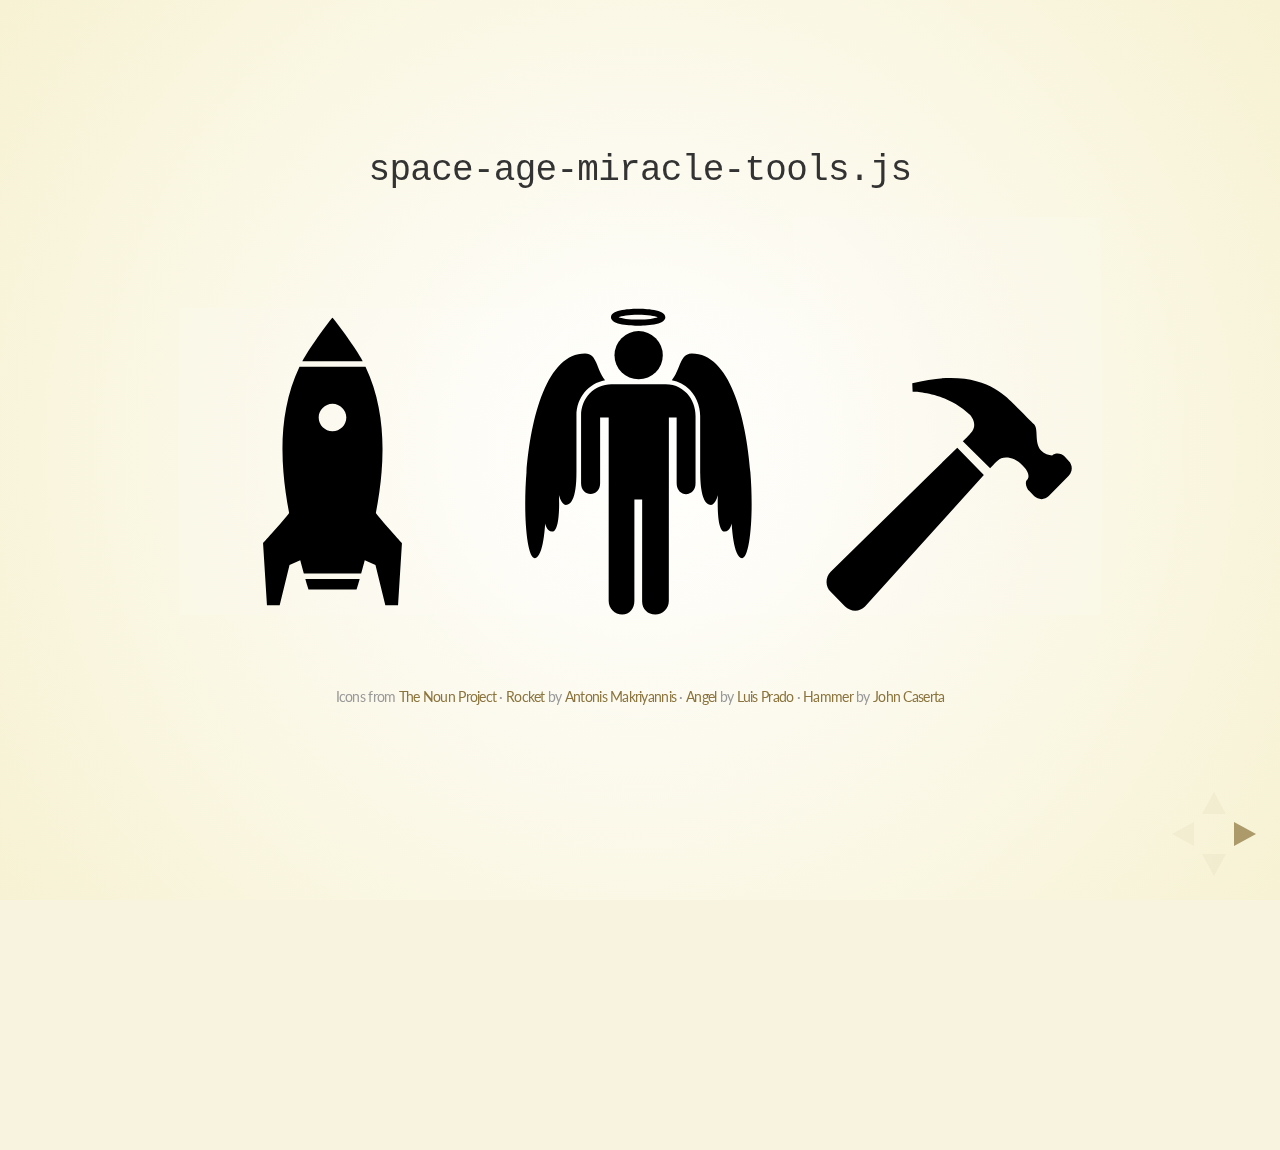
<file: jsconf-2013/index.html>
<!doctype html>
<html lang="en">

	<head>
		<meta charset="utf-8">

		<title>space-age-miracle-tools.js</title>

		<meta name="description" content="Futuristic tooling experiments built on Brackets.">
		<meta name="author" content="Narciso (nj) Jaramillo, @notwebsafe">

		<meta name="apple-mobile-web-app-capable" content="yes" />
		<meta name="apple-mobile-web-app-status-bar-style" content="black-translucent" />

		<meta name="viewport" content="width=device-width, initial-scale=1.0, maximum-scale=1.0, user-scalable=no">

		<link rel="stylesheet" href="css/reveal.min.css">
		<link rel="stylesheet" href="css/theme/default.css" id="theme">
        <link rel="stylesheet" href="css/styles.css">

		<!-- For syntax highlighting -->
		<link rel="stylesheet" href="lib/css/zenburn.css">

		<!-- If the query includes 'print-pdf', use the PDF print sheet -->
		<script>
			document.write( '<link rel="stylesheet" href="css/print/' + ( window.location.search.match( /print-pdf/gi ) ? 'pdf' : 'paper' ) + '.css" type="text/css" media="print">' );
		</script>

		<!--[if lt IE 9]>
		<script src="lib/js/html5shiv.js"></script>
		<![endif]-->
	</head>

	<body>

		<div class="reveal">

			<!-- Any section element inside of this container is displayed as a slide -->
			<div class="slides">

				<section>
                    <p><code>space-age-miracle-tools.js</code></p>
					<p><img src="images/rocket.svg" width="32%"><img src="images/angel.svg" width="32%"><img src="images/hammer.svg" width="32%"></p>
                    <p class="attribution">
                        Icons from <a href="http://thenounproject.com/">The Noun Project</a> &middot;
                        <a href="http://thenounproject.com/noun/rocket/#icon-No1758" target="_blank">Rocket</a> by <a href="http://thenounproject.com/AntonisMakriyannis" target="_blank">Antonis Makriyannis</a> &middot;
                        <a href="http://thenounproject.com/noun/angel/#icon-No5832" target="_blank">Angel</a> by <a href="http://thenounproject.com/Luis" target="_blank">Luis Prado</a> &middot;
                        <a href="http://thenounproject.com/noun/hammer/#icon-No1306" target="_blank">Hammer</a> by <a href="http://thenounproject.com/johncaserta" target="_blank">John Caserta</a>
                    </p>
				</section>
              
                <section>
                    <p class="bump-up name">
                        <span class="fragment" data-fragment-index="3">Narciso (</span>nj<span class="fragment" data-fragment-index="3">) Jaramillo<br/></span>
                    </p>
                    <p class="fragment name" data-fragment-index="4">
                        <a href="http://twitter.com/notwebsafe">@notwebsafe</a>
                    </p>
                    <p class="fragment" data-fragment-index="5"><img src="images/brackets.svg" width="128" height="128"></p>
                </section>
                
<!--
                <section>
                    <p class="fragment"><img src="images/miraculous.jpg" width="700"></p>
                </section>
-->
                
                <section data-state="doc-brown"></section>
                
                <section>
                    <section>
                        <h2>Theseus</h2>
                        <div class="person-half">
                            <img src="images/tom-lieber.jpg"><br/>
                            Tom Lieber &middot; <a href="http://alltom.com">alltom.com</a>
                        </div>
                        <div class="person-half">
                            <img src="images/joel-brandt.jpg"><br/>
                            Joel Brandt &middot; <a href="http://joelbrandt.org">joelbrandt.org</a>
                        </div>
                    </section>
                    
                    <section>
                        <h2>Debugging async code is fun!</h2>
                        <h3 class="fragment">#amirite #yolo</h3>
                        <div class="fragment diagram-step">
                            <img src="images/theseus-diagram-1.png">
                            <p>Something's wrong!</p>
                        </div>
                        <div class="fragment diagram-step">
                            <img src="images/theseus-diagram-2.png">
                            <p>Guess at the problem</p>
                        </div>
                        <div class="fragment diagram-step">
                            <img src="images/theseus-diagram-3.png">
                            <p>Add breakpoints, logs</p>
                        </div>
                        <div class="fragment diagram-step">
                            <img src="images/theseus-diagram-4.png">
                            <p>Reload</p>
                        </div>
                        <div class="fragment diagram-step">
                            <img src="images/theseus-diagram-5.png"><br/>
                            <p>Fixed yet?</p>
                        </div>
                    </section>
                    
                    <section>
                        <p><a href="https://github.com/adobe-research/theseus">github.com/adobe-research/theseus</a></p>
                    </section>
                </section>    
                
                <section>
                    <section>
                        <h2>Instabug</h2>
                        <div>
                            <img src="images/peter-flynn.png" height="400"><br/>
                            Peter Flynn &middot; <a href="https://github.com/peterflynn">github.com/peterflynn</a>
                        </div>
                    </section>
                    <section>
                        <img src="images/bret-victor-example.png">
                    </section>
                </section>
                
                <section>
                    <section>
                        <h2>Live JS Editing</h2>
                        <div class="fragment not-a-photo">&lt;insert my face here&gt;</div>
                    </section> 
                    
                    <section>
                        <img src="images/grotesque.png" width="600">
                    </section>
                    
                    <section>
                        <h2>Function replacement</h2>
<pre><code>function myFunc() {
    console.log('old message');
}</code></pre>
<pre class="fragment"><code><span class="dim">function myFunc() {</span>
<span class="fragment">    var func, funcDef = __funcReplacements['myFunc'];</span>
<span class="fragment">    if (funcDef) {
        func = eval(funcDef);
    }</span><span class="fragment"> else {
        func = function () {</span>    
<span class="dim">            console.log('old message');</span>
<span class="fragment">        }</span>
<span class="fragment">    }
    return func.apply(this, arguments);</span>
<span class="dim">}</span></code></pre>
<pre class="fragment"><code>__funcReplacements['myFunc'] = 
    '(function () { console.log(\'new message\'); })';</code></pre>
                    </section>
                    
                    <section>
                        <h2>Adding items to existing closures</h2>
<pre><code>var myModule = (function () {
<span class="fragment">    var someVar = 1;</span>
<span class="fragment">    var myFunc = function () { console.log(someVar); };</span>
<span class="fragment">    return { myFunc: myFunc };</span>
}());</code></pre>
                        <p class="fragment">...user makes edits...</p>
<pre class="fragment"><code><span class="dim">var myModule = (function () {
    var someVar = 1;
    var myFunc = function () { console.log(</span>newFunc()<span class="dim">); };
</span>    var newFunc = function () { return someVar; };
<span class="dim">    return { myFunc: myFunc };
}());</span></code></pre> 
                    </section>
                    
                    <section>
                        <h2>The grotesque hack: "with"</h2>
<pre class="fragment"><code>var someObj = {
    name: "Some Guy",
    age: 21
};
<span class="fragment">
with (someObj) {
    console.log("Name: " + name + ", age: " + age);
}</span></code></pre>
                    </section>
                    
                    <section>
                        <h2>Applying the grotesqueness</h2>
<pre><code><span class="dim">var myModule = (function () {</span>
<span class="fragment">    __scopes['myModule'] = {};</span>
<span class="fragment">    with (__scopes['myModule']) {</span>
<span class="dim">        var someVar = 1;
        var myFunc = function () { /* instrumented version */ };</span>
<span class="fragment">    }
    scope.someVar = someVar;
    scope.myFunc = myFunc;</span>
<span class="dim">    return { myFunc: myFunc };
}());</span></code></pre>
<pre class="fragment"><code>with (__scopes['myModule']) {
<span class="dim">    var newFunc = function () { return someVar; };</span>
}
__scopes['myModule'].newFunc = newFunc;</code></pre>
                    </section>
                    
                    <section>
                        <h2>Why, God, Why?</h2>
                    </section>
                </section>
                
                <section>
                    <section>
                        <h2>Response</h2>
                        <div>
                            <img src="images/lee-brimelow.jpg" height="400"><br/>
                            Lee Brimelow &middot; <a href="http://leebrimelow.com">leebrimelow.com</a>
                        </div>
                    </section>
                    <section>
                        <a href="http://is.gd/BracketsResponse">is.gd/BracketsResponse</a>
                    </section>
                </section>
                
<!--                
                <section>
                    <h2>Extending Brackets</h2>
                </section>
-->
                
                <section>
                    <p><img src="images/HTML5_Logo_512.png" width="32%"><img src="images/CSS3_Logo.png" width="32%"><img src="images/js.png" width="32%"></p>
                </section>
                
                <section data-state="sandbox"></section>

                <section data-state="sandbox">
                    <div class="standout">
                        <img src="images/brackets.svg" width="96" height="96">
                        <a href="https://github.com/adobe/brackets">github.com/adobe/brackets</a>
                    </div>
                    <div class="standout fragment">
                        <a href="http://notwebsafe.com/presos/jsconf-2013">notwebsafe.com/presos/jsconf-2013</a>
                    </div>
                    <div class="standout fragment">
                        nj &middot; <a href="http://twitter.com/notwebsafe">@notwebsafe</a> &middot; <a href="https://github.com/njx">github.com/njx</a>
                    </div>
                </section>
                
<!--
				<section>
					<div><img src="images/beaker.svg" width="300" height="300"></div>
                    <p class="attribution"><a href="http://thenounproject.com/noun/beaker/#icon-No11557" target="_blank">Beaker</a> designed by <a href="http://thenounproject.com/kayles" target="_blank">Kaylee Koenig</a> from The Noun Project</p>
				</section>
-->
			</div>

		</div>

		<script src="lib/js/head.min.js"></script>
		<script src="js/reveal.min.js"></script>

		<script>

			// Full list of configuration options available here:
			// https://github.com/hakimel/reveal.js#configuration
			Reveal.initialize({
				controls: true,
				progress: false,
				history: true,
				center: true,
                rollingLinks: false,

				theme: 'beige', // available themes are in /css/theme
				transition: 'linear', // default/cube/page/concave/zoom/linear/fade/none
                transitionSpeed: 'fast',

				// Optional libraries used to extend on reveal.js
				dependencies: [
					{ src: 'lib/js/classList.js', condition: function() { return !document.body.classList; } },
					{ src: 'plugin/markdown/marked.js', condition: function() { return !!document.querySelector( '[data-markdown]' ); } },
					{ src: 'plugin/markdown/markdown.js', condition: function() { return !!document.querySelector( '[data-markdown]' ); } },
					{ src: 'plugin/highlight/highlight.js', async: true, callback: function() { hljs.initHighlightingOnLoad(); } },
					{ src: 'plugin/zoom-js/zoom.js', async: true, condition: function() { return !!document.body.classList; } },
					{ src: 'plugin/notes/notes.js', async: true, condition: function() { return !!document.body.classList; } }
					// { src: 'plugin/search/search.js', async: true, condition: function() { return !!document.body.classList; } }
					// { src: 'plugin/remotes/remotes.js', async: true, condition: function() { return !!document.body.classList; } }
				]
			});

		</script>

	</body>
</html>
</file>
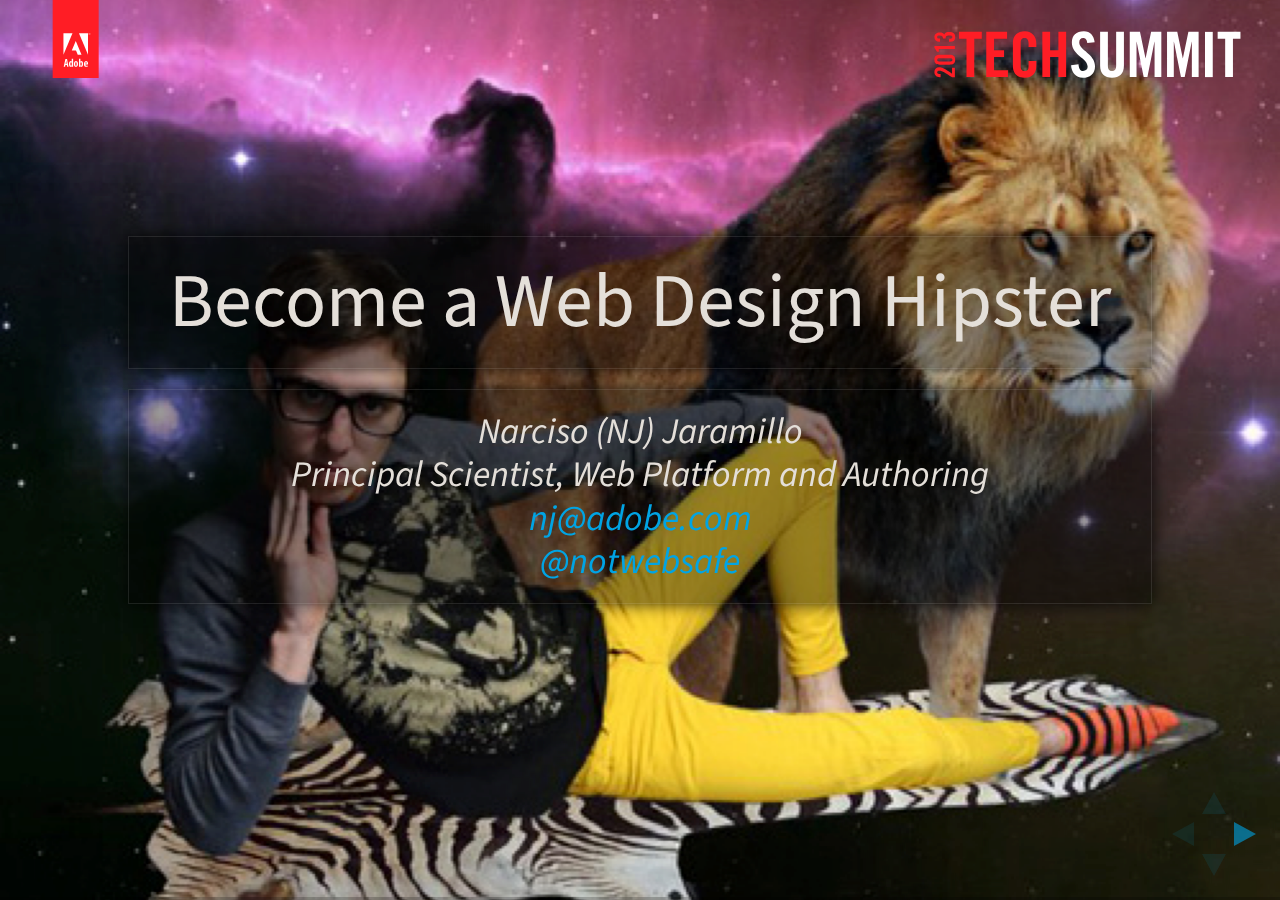
<file: web-hipster/index-design.html>
<!doctype html>
<html lang="en">

	<head>
		<meta charset="utf-8">

		<title>Become a Web Design Hipster</title>

		<meta name="apple-mobile-web-app-capable" content="yes" />
		<meta name="apple-mobile-web-app-status-bar-style" content="black-translucent" />

		<link rel="stylesheet" href="css/reveal.min.css">
		<link rel="stylesheet" href="css/theme/adobe/adobe.css" id="theme">
		<link rel="stylesheet" href="css/hipster.css" id="theme">

		<!-- For syntax highlighting -->
		<link rel="stylesheet" href="lib/css/zenburn.css">

		<!-- If the query includes 'print-pdf', use the PDF print sheet -->
		<script>
			document.write( '<link rel="stylesheet" href="css/print/' + ( window.location.search.match( /print-pdf/gi ) ? 'pdf' : 'paper' ) + '.css" type="text/css" media="print">' );
		</script>

		<!--[if lt IE 9]>
		<script src="lib/js/html5shiv.js"></script>
		<![endif]-->        
	</head>

	<body>
		<div id='banner'>
			<object id='banner-adobe' data='css/theme/adobe/banner-adobe.svg' type='image/svg+xml'></object>
			<object id='banner-large' data='css/theme/adobe/banner-tech-summit-large.svg' type='image/svg+xml'></object>
			<object id='banner-small' data='css/theme/adobe/banner-tech-summit-small.svg' type='image/svg+xml'></object>
		</div>
		
		<div class="reveal">

			<!-- Any section element inside of this container is displayed as a slide -->
			<div class="slides">

				<section data-state='bg-hipster cover banner-large'>
					<h2>Become a Web Design Hipster</h2>
					<h4><i>Narciso (NJ) Jaramillo<br>
                        Principal Scientist, Web Platform and Authoring<br>
                        <a target="_blank" href="mailto:nj@adobe.com">nj@adobe.com</a><br>
                        <a target="_blank" href="http://twitter.com/notwebsafe">@notwebsafe</a></i></h4>
				</section>
                
                <section>
                    <section>
                        <!-- flickr.com/jacobwhittaker, pabstblueribbon.com, flickr.com/davewellbeloved -->
                        <img class="fragment" id="image-rvw" src="images/rvw-jacobwhittaker.jpg">
                        <img class="fragment" id="image-pbr" src="images/pbr.png">
                        <img class="fragment" id="image-fixie" src="images/fixie-davewellbeloved-small.png">
                    </section>
                    <section>
                        <!-- flickr.com/photos/34219731@N07 -->
                        <img src="images/firehose.jpg">
                    </section>
                    <section>
                        <!-- flickr.com/baggis -->
                        <img src="images/seatbelt.jpg">
                    </section>                </section>

                <section>
                    <section>
                        <h2>Modern web design is hard!</h2>
                    </section>
                    <section>
                        <div class="logos">
                            <img src="images/HTML5_Logo_512.png">
                            <img class="fragment" src="images/CSS3_Logo.png">
                            <img id="js-logo" class="fragment" src="images/js.jpg">
                        </div>
                    </section>
                    <section>
                        <!-- attribution: Paul Irish -->
                        <div class="logos-smaller">
                            <img src="images/firefox-512.png">
                            <img class="fragment" src="images/chrome-512.png">
                            <img class="fragment" src="images/safari-512.png">
                            <img class="fragment" src="images/opera-512.png"><br>
                            <img class="fragment" src="images/ie8-700.png">
                            <img class="fragment" src="images/ie-256.png">
                        </div>                        
                    </section>
                    <section>
                        <!-- attribution: flickr.com/ivyfield, flickr.com/ourcage, flickr.com/personalagain -->
                        <div class="photos">
                            <img src="images/monitor.jpg">
                            <img class="fragment" src="images/iphones.jpg">
                            <img class="fragment" src="images/tablets.jpg">
                        </div>
                        <div class="logos-smaller">
                            <img class="fragment" src="images/apple.jpeg">
                            <img class="fragment" src="images/android.jpeg">
                            <img class="fragment" src="images/windows.jpeg">
                        </div>
                    </section>
                    <section>
                        <a target="_blank" href="http://www.rei1440project.com"><img src="images/rei1440project.png"></a>
                    </section>
                 </section>

                <section>
                    <h2>Modern web design is easy!</h2>
                </section>
                
                <section>
                    <section>
                        <img class="logo" src="images/CSS3_Logo.png">
                    </section>
                    <section>
                        <h3>or, <code>&lt;img&gt;</code> is dead<br>
                            <span class="fragment">(mostly)</span></h3>
                    </section>
                    <section>
                        <h3>Box decorations</h3>
                        <div id="sample-deco-container">
                            <div id="sample-deco"></div>
                        </div>
<pre class="fragment"><code class="css"><div class="title">CSS</div>#sample-deco {
  <span class="fragment">border-radius: 20px;</span>
  <span class="fragment">box-shadow: 0px 0px 8px 0px rgba(0, 0, 0, 0.6);</span>
  <span class="fragment">background: linear-gradient(to bottom, #<span class="number">9adeff</span> 0%, #<span class="number">60bdee</span> 44%,
    #<span class="number">2062dd</span> 100%);</span>
}
</code></pre>
                        <p class="fragment"><a target="_blank" href="http://www.css3generator.com">css3generator.com</a></p>
                    </section>
                    <section>
                        <h3>Not quite that simple...</h3>
<pre class="fragment"><code class="css"><div class="title">CSS</div>#sample-gradient {
  background: #<span class="number">9adeff</span>; /* Old browsers */
  background: -moz-linear-gradient(top, #<span class="number">9adeff</span> 0%, #<span class="number">60bdee</span> 44%, #<span class="number">2062dd</span> 100%); /* FF3.6+ */
  background: -webkit-gradient(linear, left top, left bottom, color-stop(0%,#<span class="number">9adeff</span>), color-stop(44%,#<span class="number">60bdee</span>), color-stop(100%,#<span class="number">2062dd</span>)); /* Chrome,Safari4+ */
  background: -webkit-linear-gradient(top, #<span class="number">9adeff</span> 0%, #<span class="number">60bdee</span> 44%, #<span class="number">2062dd</span> 100%); /* Chrome10+,Safari5.1+ */
  background: -o-linear-gradient(top, #<span class="number">9adeff</span> 0%, #<span class="number">60bdee</span> 44%, #<span class="number">2062dd</span> 100%); /* Opera 11.10+ */
  background: -ms-linear-gradient(top, #<span class="number">9adeff</span> 0%, #<span class="number">60bdee</span> 44%, #<span class="number">2062dd</span> 100%); /* IE10+ */
  background: linear-gradient(to bottom, #<span class="number">9adeff</span> 0%, #<span class="number">60bdee</span> 44%, #<span class="number">2062dd</span> 100%);
}
</code></pre>
                        <p class="fragment"><a target="_blank" href="http://prefixr.com">prefixr.com</a> | <a target="_blank" href="http://leaverou.github.com/prefixfree/">prefix-free</a> | <a target="_blank" href="caniuse.com">caniuse.com</a></p>
                    </section>
                    <section>
                        <h2 id="sample-font">Web fonts</h2>
<pre class="fragment"><code class="css"><div class="title">CSS</div>@font-face {
  font-family: forque;
  src: url('Forque-webfont.eot');
  <span class="fragment">src: url('Forque-webfont.eot?#iefix') format('embedded-opentype'),
       url('Forque-webfont.woff') format('woff'),
       url('Forque-webfont.ttf') format('truetype'),
       url('Forque-webfont.svg#firsttestRegular') format('svg');</span>
}

<span class="fragment">#sample-font {
  font-family: forque;
}</span>
</code></pre>
                        <p class="fragment"><a target="_blank" href="http://www.fontsquirrel.com">FontSquirrel</a> | <a target="_blank" href="http://html.adobe.com/edge/webfonts/">Edge Web Fonts</a> | <a target="_blank" href="typekit.com">Typekit</a></p>
                    </section>
                    <section>
                        <h3>Animation and Transforms</h3>
                        <div id="sample-anim-container">
                            <div id="sample-anim"></div>
                        </div>
<pre class="fragment"><code class="css"><div class="title">CSS</div>#sample-anim {
    transition: transform 1s;
}
<span class="fragment">#sample-anim.moved {
    <span class="fragment">transform: translateX(600px) rotateX(60deg);</span>
}</span></code></pre>
<pre class="fragment"><code><div class="title">JavaScript</div>var animBox = document.getElementById("sample-anim");
<span class="fragment">animBox.onclick = function () {
    <span class="fragment">animBox.className = animBox.className ? "" : "moved";</span>
};</span></code></pre>
                        <p class="fragment"><a target="_blank" href="http://css3.bradshawenterprises.com/">css3.bradshawenterprises.com</a></p>
                    </section>
                </section>
                
                <section>
                    <section>
                        <h2>Layout</h2>
                    </section>
                    <section>
                        <h3>or, living with the box model</h3>
                    </section>
                    
                    <section>
                        <h3>Grid systems</h3>
<pre class="right fragment"><code><div class="title">HTML</div>&lt;div class="row"&gt;
  <span class="fragment">&lt;div class="span4"&gt;
    ...
  &lt;/div&gt;</span>
  <span class="fragment">&lt;div class="span8"&gt;
    ...
  &lt;/div&gt;</span>
&lt;/div&gt;
<span class="fragment">&lt;div class="row"&gt;
  &lt;div class="span8 offset2"&gt;
    ...
  &lt;/div&gt;
&lt;/div&gt;</span></code></pre>
                        <p><img src="images/grid-preview.png"></p>
                        <p class="fragment"><a target="_blank" href="http://twitter.github.com/bootstrap">Bootstrap</a> | <a target="_blank" href="http://foundation.zurb.com/">Zurb Foundation</a></p>
                    </section>
                
                    <section>
                        <h3>Designing for multiple screens</h3>
                        <p><a target="_blank" href="http://paidtoexist.com"><img src="images/paid-to-exist.png"></a></p>
                        <p class="fragment"><a target="_blank" href="http://mediaqueri.es">mediaqueri.es</a></p>
                    </section>
    
                    <section>
                        <h3>Adaptive design: @media</h3>
                        <img src="images/adaptive.png">
<pre class="right fragment"><code class="css"><div class="title">CSS</div>#a { float: left; }
#c { float: right; }

<span class="fragment">@media only screen 
  and (max-width: 768px) {
    <span class="fragment">#a { float: none; }</span>
}</span>

<span class="fragment">@media only screen 
  and (max-width: 480px) {
    <span class="fragment">#c { float: none; }</span>
}</span></code></pre>
                    </section>
    
                    <section>
                        <h3>Responsive design</h3>
                        <ul>
                            <li class="fragment">Fit breakpoints to the design, not the device</li>
                            <li class="fragment">Use fluid sizing:
<pre><code class="css"><div class="title">CSS</div><span class="fragment">.span1 {
    width: 5.982905982905983%;
}</span>

<span class="fragment">#hero-image {
    max-width: 100%;
}</span>
</code></pre>
                            </li>
                        </ul>
                        <p class="fragment"><a target="_blank" href="http://www.abookapart.com/products/responsive-web-design">Responsive Web Design by Ethan Marcotte</a></p>
                    </section>
                </section>

                <section>
                    <section>
                        <h2>jQuery</h2>
                    </section>
                    <section>
                        <h3>Selecting elements</h3>
<pre class="fragment"><code><div class="title">JavaScript</div>var animBox = document.getElementById("sample-anim");
<span class="fragment">animBox.onclick = function () {
    <span class="fragment">animBox.className = animBox.className ? "" : "moved";</span>
}</span>
</code></pre>
<pre class="fragment"><code><div class="title">JavaScript</div>$("#sample-anim")
  <span class="fragment">.click(function () {
    <span class="fragment">$(this).toggleClass("moved");</span>
  });</span></code></pre>
                    </section>
                    <section>
                        <h3>Multiple selection and chaining</h3>
<pre class="fragment"><code><div class="title">JavaScript</div>$(".someClass")
  <span class="fragment">.addClass("shown")</span>
  <span class="fragment">.fadeIn()</span>
  <span class="fragment">.click(function () { /* ... */ })</span>
  <span class="fragment">.mouseover(function () { /* ... */ });</span></code></pre>
                        <p class="fragment"><a target="_blank" href="http://jquery.com">jquery.com</a></p>
                    </section>
                </section>

                <section>
                    <section>
                        <h2>Tools</h2>
                    </section>
                    
                    <section>
                        <h3>In-browser tools</h3>
                    </section>
                  
                    <section>
                        <h3>Boilerplates and frameworks</h3>
                        <ul>
                            <li class="fragment"><a target="_blank" href="http://html5boilerplate.com/">HTML5 Boilerplate</a> | <a target="_blank" href="http://modernizr.com">Modernizr</a></li>
                            <li class="fragment"><a target="_blank" href="http://twitter.github.com/bootstrap">Twitter Bootstrap</a></li>
                            <li class="fragment"><a target="_blank" href="http://foundation.zurb.com/">Zurb Foundation</a></li>
                        </ul>
                    </section>
                        
                    <section>
                        <h2>Preprocessors</h2>
<pre class="fragment left"><code class="css"><div class="title">CSS</div>#header {
  border-radius: 5px;
  -webkit-border-radius: 5px;
  -moz-border-radius: 5px;
}

<span class="fragment">#footer {
  <span class="fragment">border-radius: 10px;
  -webkit-border-radius: 10px;
  -moz-border-radius: 10px;</span>
}</span>
<span class="fragment">#footer .somechild {
  font-size: 12px;
}</span></code></pre>
<pre class="right fragment"><code class="css"><div class="title">LESS</div>.rounded-corners (@rad: 5px) {
  <span class="fragment">border-radius: @rad;
  -webkit-border-radius: @rad;
  -moz-border-radius: @rad;</span>
}

<span class="fragment">#header {
  <span class="fragment">.rounded-corners;</span>
}</span>
<span class="fragment">#footer {
  <span class="fragment">.rounded-corners(10px);</span>
  <span class="fragment">.somechild { 
    font-size: 12px; 
  }</span>
}</span></code></pre>
                      <p class="fragment"><a target="_blank" href="http://lesscss.org/">lesscss.org</a> | <a target="_blank" href="http://sass-lang.com/">sass-lang.com</a></p>
                    </section>
                    
                    <section>
                        <h3>Edge Tools from Adobe</h3>
                        <div class="edge-tools">
                            <div class="edge-tool fragment">
                                <img src="images/animate.jpg">
                                <p>Edge Animate<br/>&nbsp;</p>
                            </div>
                            <div class="edge-tool fragment">
                                <img src="images/reflow.jpg">
                                <p>Edge Reflow<br/>&nbsp;</p>
                            </div>
                            <div class="edge-tool fragment">
                                <img src="images/code.jpg">
                                <p>Edge Code /<br/>Brackets</p>
                            </div>
                            <div class="edge-tool fragment">
                                <img src="images/inspect.jpg">
                                <p>Edge Inspect<br/>&nbsp;</p>
                            </div>
                            <div class="edge-tool fragment">
                                <img src="images/web-fonts.jpg">
                                <p>Edge Web Fonts</p>
                            </div>
                            <div class="edge-tool fragment">
                                <img src="images/typekit.jpg">
                                <p>Typekit</p>
                            </div>
                            <div class="edge-tool fragment">
                                <img src="images/pgbuild.jpg">
                                <p>PhoneGap Build</p>
                            </div>
                        </div>
                    </section>
                </section>
        
                <section>
                    <h1>
                        Extras
                    </h1>
                </section>
        
                <section>
                    <h2>Graphics</h2>
                    <h3 class="fragment">Canvas</h3>
                    <h3 class="fragment">Native SVG</h3>
                    <h3 class="fragment">WebGL</h3>
                </section>
                
                <section>
                    <section>
                        <h2>Best practices</h2>
                    </section>
                    <section>
                        <h3>or, content is king</h3>
                    </section>
                    
                    <section>
                        <h3>Semantic HTML</h3>
<pre class="fragment"><code><div class="title">Non-semantic</div>&lt;div class="nav"&gt;
  &lt;div class="navBox"&gt;
    &lt;a href="home.html" onmouseover="..."&gt;
      &lt;img src="homeButton.png"&gt;
    &lt;/a&gt;
  &lt;/div&gt;
  &lt;div class="navBox"&gt;
    &lt;a href="products.html" onmouseover="..."&gt;
      &lt;img src="productsButton.png"&gt;&lt;/a&gt;
  &lt;/div&gt;
  &lt;!-- ... --&gt;
&lt;/div&gt;</code></pre>
<pre class="fragment"><code><div class="title">Semantic</div>&lt;nav&gt;
  &lt;ul&gt;
    &lt;li&gt;&lt;a href="home.html"&gt;Home&lt;/a&gt;&lt;/li&gt;
    &lt;li&gt;&lt;a href="products.html"&gt;Products&lt;/a&gt;&lt;/li&gt;
    &lt;!-- ... --&gt;
  &lt;/ul&gt;
&lt;/nav&gt;</code></pre>
                    </section>
    
                    <section>
                        <h3>Progressive enhancement</h3>
<pre><code><div class="title">HTML</div>&lt;nav&gt;
  &lt;ul&gt;
    &lt;li&gt;&lt;a href="home.html"&gt;Home&lt;/a&gt;&lt;/li&gt;
    &lt;li&gt;&lt;a href="products.html"&gt;Products&lt;/a&gt;&lt;/li&gt;
    &lt;!-- ... --&gt;
  &lt;/ul&gt;
&lt;/nav&gt;</code></pre>
<pre class="fragment"><code class="css"><div class="title">CSS</div>nav li {
  display: inline-block;
  list-style-type: none;
}
nav li a {
  background: linear-gradient(top, #d0e4f7 0%, #73b1e7 80%, ...
}
</code></pre>
<pre class="fragment"><code><div class="title">JavaScript</div>$("nav a").mouseover(function () {
  // ...
});</code></pre>
                    </section>
    
                    <section>
                        <h3>Mobile-first/Content-first</h3>
                        <ul>
                            <li class="fragment">Think about content structure first</li>
                            <li class="fragment">Basic content order = mobile version</li>
                            <li class="fragment">Enhance layout for larger devices</li>
                        </ul>
                    </section>
                </section>
        
                <section>
                    <section>
                        <h2>Graphics</h2>
                    </section>
                    <section>
                        <h3>Canvas</h3>
<pre><code><div class="title">HTML</div>&lt;canvas id="canvas" width="150" height="150"&gt;&lt;/canvas&gt;</code></pre>
<pre class="fragment"><code><div class="title">JavaScript</div>var canvas = document.getElementById('canvas');
<span class="fragment">var ctx = canvas.getContext("2d");</span>
<span class="fragment">ctx.fillStyle = "rgb(200,0,0)";
ctx.fillRect(10, 10, 55, 50);</span>
</code></pre>
                        <p class="fragment"><a target="_blank" href="https://developer.mozilla.org/en-US/docs/HTML/Canvas/Tutorial">MDN Canvas Tutorial</a> | <a target="_blank" href="http://www.createjs.com/#!/EaselJS">EaselJS</a></p>
                    </section>
                    <section>
                        <h3>Native SVG support</h3>
<pre class="fragment"><code><div class="title">HTML</div>&lt;object data="myImage.svg" type="image/svg+xml"&gt;&lt;/object&gt;</code></pre>
<pre class="fragment"><code><div class="title">CSS</div>#myBox {
  background: url(myImage.svg);
}</code></pre>
<pre class="fragment"><code><div class="title">HTML</div>&lt;img src="myImage.svg"&gt;</code></pre>
<pre class="fragment"><code><div class="title">HTML</div>&lt;body&gt;
  &lt;h1&gt;SVG can be inline in HTML5 documents&lt;/h1&gt;
  &lt;svg height="200" xmlns="http://www.w3.org/2000/svg"&gt;
    &lt;circle cx="30" cy="30" r="30" fill="green" /&gt;
  &lt;/svg&gt;
&lt;/body&gt;</code></pre>
                    </section>
                    <section>
                        <h3>WebGL</h3>
<pre class="fragment"><code><div class="title">JavaScript</div>var canvas = document.getElementById("glcanvas"); 
<span class="fragment">var gl = canvas.getContext("webgl");</span>

<span class="fragment">gl.clearColor(0.0, 0.0, 0.0, 1.0);
gl.enable(gl.DEPTH_TEST);
gl.depthFunc(gl.LEQUAL);
gl.clear(gl.COLOR_BUFFER_BIT|gl.DEPTH_BUFFER_BIT);
// ...</span></code></pre>
                      <p class="fragment">Not implemented in IE currently.<span class="fragment"> (Maybe never.)</span></p>
                    </section>
                </section>
            </div>
		</div>

		<script src="lib/js/head.min.js"></script>
		<script src="js/reveal.min.js"></script>

		<script>

			// Full list of configuration options available here:
			// https://github.com/hakimel/reveal.js#configuration
			Reveal.initialize({
				controls: true,
				progress: true,
				history: true,
				center: true,
                rollingLinks: false,

				theme: Reveal.getQueryHash().theme, // available themes are in /css/theme
				transition: Reveal.getQueryHash().transition || 'default', // default/cube/page/concave/zoom/linear/none

				// Optional libraries used to extend on reveal.js
				dependencies: [
					{ src: 'lib/js/classList.js', condition: function() { return !document.body.classList; } },
					{ src: 'plugin/markdown/showdown.js', condition: function() { return !!document.querySelector( '[data-markdown]' ); } },
					{ src: 'plugin/markdown/markdown.js', condition: function() { return !!document.querySelector( '[data-markdown]' ); } },
					{ src: 'plugin/highlight/highlight.js', async: true, callback: function() { hljs.initHighlightingOnLoad(); } },
					{ src: 'plugin/zoom-js/zoom.js', async: true, condition: function() { return !!document.body.classList; } },
					{ src: 'plugin/notes/notes.js', async: true, condition: function() { return !!document.body.classList; } }
					// { src: 'plugin/remotes/remotes.js', async: true, condition: function() { return !!document.body.classList; } }
				]
			});

		</script>

        <script>
            var animBox = document.getElementById("sample-anim");
            animBox.onclick = function () {
                animBox.className = animBox.className ? "" : "moved";
            }
        </script>
	</body>
</html>
</file>
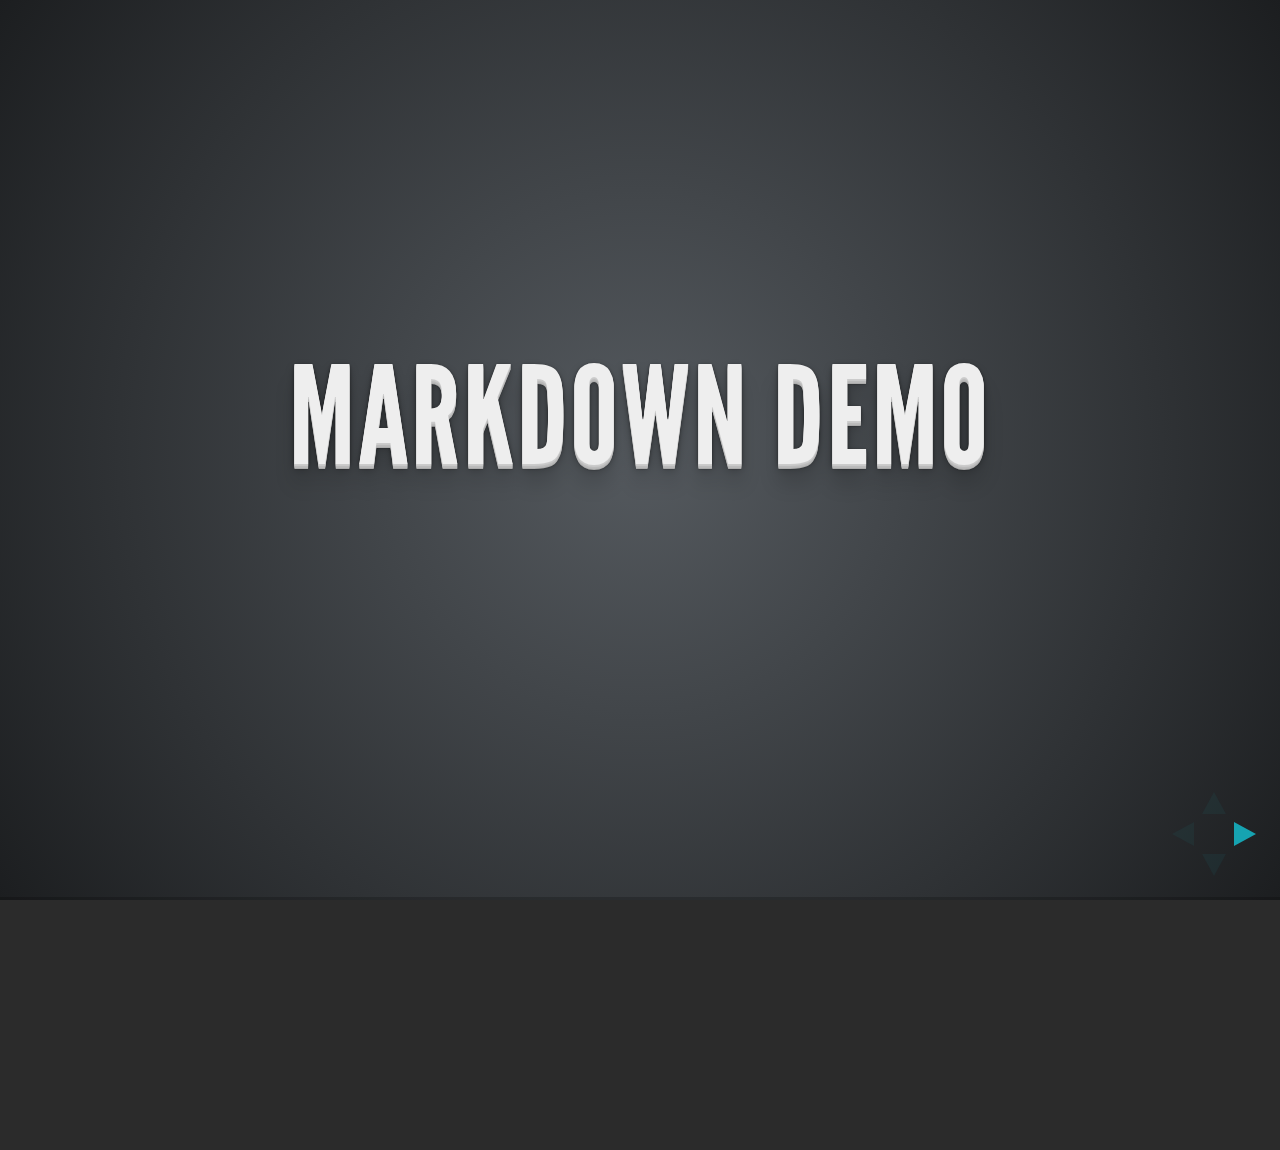
<file: brackets-qconsf-2013/plugin/markdown/example.html>
<!doctype html>
<html lang="en">

	<head>
		<meta charset="utf-8">

		<title>reveal.js - Markdown Demo</title>

		<link rel="stylesheet" href="../../css/reveal.css">
		<link rel="stylesheet" href="../../css/theme/default.css" id="theme">
	</head>

	<body>

		<div class="reveal">

			<div class="slides">

                <!-- Use external markdown resource, and separate slides by three newlines; vertical slides by two newlines -->
                <section data-markdown="example.md" data-separator="^\n\n\n" data-vertical="^\n\n"></section>

                <!-- Slides are separated by three dashes (quick 'n dirty regular expression) -->
                <section data-markdown data-separator="---">
                    <script type="text/template">
                        ## Demo 1
                        Slide 1
                        ---
                        ## Demo 1
                        Slide 2
                        ---
                        ## Demo 1
                        Slide 3
                    </script>
                </section>

                <!-- Slides are separated by newline + three dashes + newline, vertical slides identical but two dashes -->
                <section data-markdown data-separator="^\n---\n$" data-vertical="^\n--\n$">
                    <script type="text/template">
                        ## Demo 2
                        Slide 1.1

                        --

                        ## Demo 2
                        Slide 1.2

                        ---

                        ## Demo 2
                        Slide 2
                    </script>
                </section>

                <!-- No "extra" slides, since there are no separators defined (so they'll become horizontal rulers) -->
                <section data-markdown>
                    <script type="text/template">
                        A

                        ---

                        B

                        ---

                        C
                    </script>
                </section>

            </div>
		</div>

		<script src="../../lib/js/head.min.js"></script>
		<script src="../../js/reveal.js"></script>

		<script>

			Reveal.initialize({
				controls: true,
				progress: true,
				history: true,
				center: true,

				theme: Reveal.getQueryHash().theme,
				transition: Reveal.getQueryHash().transition || 'default',

				// Optional libraries used to extend on reveal.js
				dependencies: [
					{ src: '../../lib/js/classList.js', condition: function() { return !document.body.classList; } },
					{ src: 'marked.js', condition: function() { return !!document.querySelector( '[data-markdown]' ); } },
					{ src: 'markdown.js', condition: function() { return !!document.querySelector( '[data-markdown]' ); } }
				]
			});

		</script>

	</body>
</html>
</file>
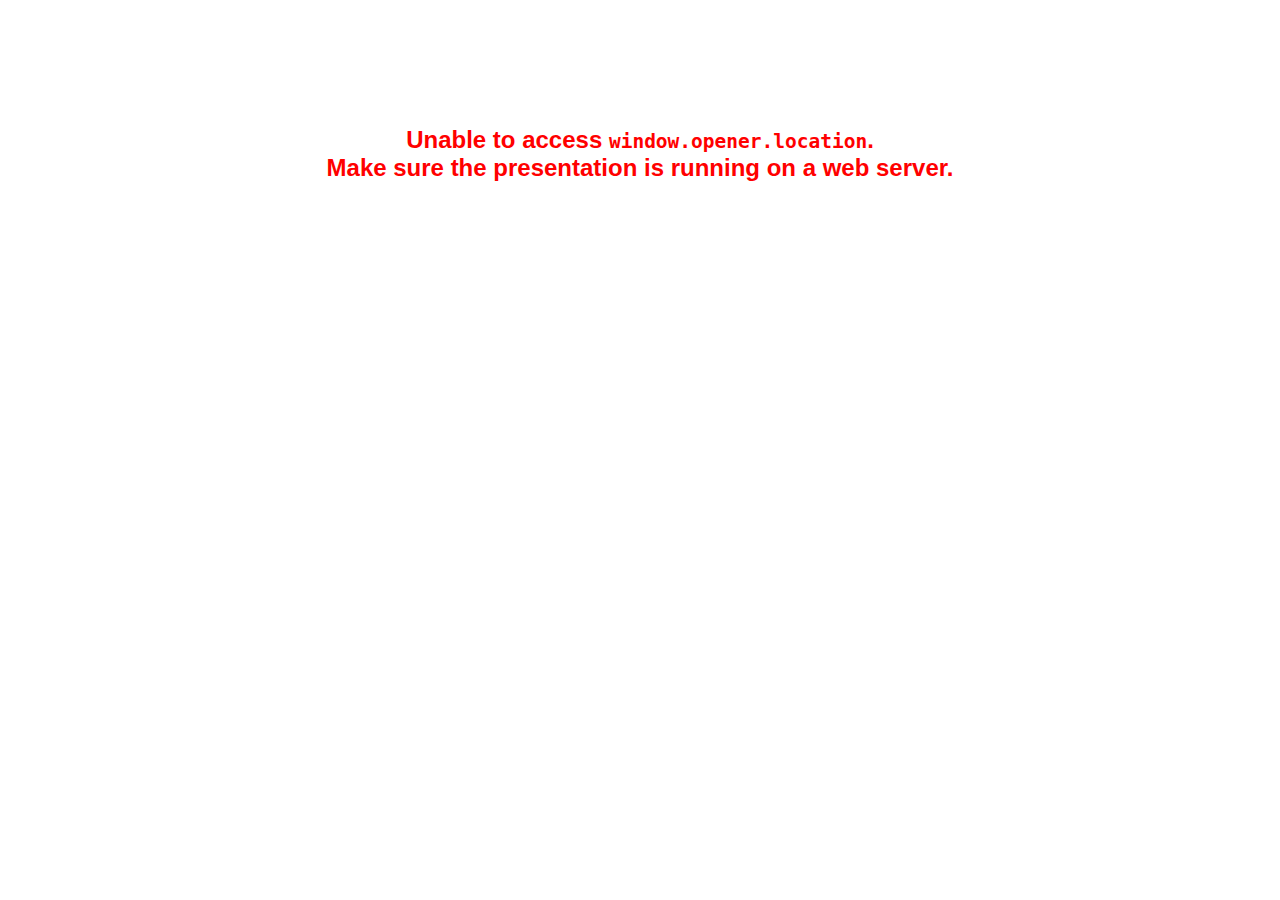
<file: brackets-qconsf-2013/plugin/notes/notes.html>
<!doctype html>
<html lang="en">
	<head>
		<meta charset="utf-8">

		<title>reveal.js - Slide Notes</title>

		<style>
			body {
				font-family: Helvetica;
			}

			#notes {
				font-size: 24px;
				width: 640px;
				margin-top: 5px;
			}

			#wrap-current-slide {
				width: 640px;
				height: 512px;
				float: left;
				overflow: hidden;
			}

			#current-slide {
				width: 1280px;
				height: 1024px;
				border: none;

				-webkit-transform-origin: 0 0;
				   -moz-transform-origin: 0 0;
					-ms-transform-origin: 0 0;
					 -o-transform-origin: 0 0;
						transform-origin: 0 0;

				-webkit-transform: scale(0.5);
				   -moz-transform: scale(0.5);
					-ms-transform: scale(0.5);
					 -o-transform: scale(0.5);
						transform: scale(0.5);
			}

			#wrap-next-slide {
				width: 448px;
				height: 358px;
				float: left;
				margin: 0 0 0 10px;
				overflow: hidden;
			}

			#next-slide {
				width: 1280px;
				height: 1024px;
				border: none;

				-webkit-transform-origin: 0 0;
				   -moz-transform-origin: 0 0;
					-ms-transform-origin: 0 0;
					 -o-transform-origin: 0 0;
						transform-origin: 0 0;

				-webkit-transform: scale(0.35);
				   -moz-transform: scale(0.35);
					-ms-transform: scale(0.35);
					 -o-transform: scale(0.35);
						transform: scale(0.35);
			}

			.slides {
				position: relative;
				margin-bottom: 10px;
				border: 1px solid black;
				border-radius: 2px;
				background: rgb(28, 30, 32);
			}

			.slides span {
				position: absolute;
				top: 3px;
				left: 3px;
				font-weight: bold;
				font-size: 14px;
				color: rgba( 255, 255, 255, 0.9 );
			}

			.error {
				font-weight: bold;
				color: red;
				font-size: 1.5em;
				text-align: center;
				margin-top: 10%;
			}

			.error code {
				font-family: monospace;
			}

			.time {
				width: 448px;
				margin: 30px 0 0 10px;
				float: left;
				text-align: center;
				opacity: 0;

				-webkit-transition: opacity 0.4s;
				   -moz-transition: opacity 0.4s;
				     -o-transition: opacity 0.4s;
				        transition: opacity 0.4s;
			}

			.elapsed,
			.clock {
				color: #333;
				font-size: 2em;
				text-align: center;
				display: inline-block;
				padding: 0.5em;
				background-color: #eee;
				border-radius: 10px;
			}

			.elapsed h2,
			.clock h2 {
				font-size: 0.8em;
				line-height: 100%;
				margin: 0;
				color: #aaa;
			}

			.elapsed .mute {
				color: #ddd;
			}

		</style>
	</head>

	<body>

		<div id="wrap-current-slide" class="slides">
			<script>document.write( '<iframe width="1280" height="1024" id="current-slide" src="'+ window.opener.location.href +'"></iframe>' );</script>
		</div>

		<div id="wrap-next-slide" class="slides">
			<script>document.write( '<iframe width="640" height="512" id="next-slide" src="'+ window.opener.location.href +'"></iframe>' );</script>
			<span>UPCOMING:</span>
		</div>

		<div class="time">
			<div class="clock">
				<h2>Time</h2>
				<span id="clock">0:00:00 AM</span>
			</div>
			<div class="elapsed">
				<h2>Elapsed</h2>
				<span id="hours">00</span><span id="minutes">:00</span><span id="seconds">:00</span>
			</div>
		</div>

		<div id="notes"></div>

		<script src="../../plugin/markdown/marked.js"></script>
		<script>

			window.addEventListener( 'load', function() {

				if( window.opener && window.opener.location && window.opener.location.href ) {

					var notes = document.getElementById( 'notes' ),
						currentSlide = document.getElementById( 'current-slide' ),
						nextSlide = document.getElementById( 'next-slide' );

					window.addEventListener( 'message', function( event ) {
						var data = JSON.parse( event.data );
						// No need for updating the notes in case of fragment changes
						if ( data.notes !== undefined) {
							if( data.markdown ) {
								notes.innerHTML = marked( data.notes );
							}
							else {
								notes.innerHTML = data.notes;
							}
						}

						// Showing and hiding fragments
						if( data.fragment === 'next' ) {
							currentSlide.contentWindow.Reveal.nextFragment();
						}
						else if( data.fragment === 'prev' ) {
							currentSlide.contentWindow.Reveal.prevFragment();
						}
						else {
							// Update the note slides
							currentSlide.contentWindow.Reveal.slide( data.indexh, data.indexv );
							nextSlide.contentWindow.Reveal.slide( data.nextindexh, data.nextindexv );
						}

					}, false );

					var start = new Date(),
						timeEl = document.querySelector( '.time' ),
						clockEl = document.getElementById( 'clock' ),
						hoursEl = document.getElementById( 'hours' ),
						minutesEl = document.getElementById( 'minutes' ),
						secondsEl = document.getElementById( 'seconds' );

					setInterval( function() {

						timeEl.style.opacity = 1;

						var diff, hours, minutes, seconds,
							now = new Date();

						diff = now.getTime() - start.getTime();
						hours = parseInt( diff / ( 1000 * 60 * 60 ) );
						minutes = parseInt( ( diff / ( 1000 * 60 ) ) % 60 );
						seconds = parseInt( ( diff / 1000 ) % 60 );

						clockEl.innerHTML = now.toLocaleTimeString();
						hoursEl.innerHTML = zeroPadInteger( hours );
						hoursEl.className = hours > 0 ? "" : "mute";
						minutesEl.innerHTML = ":" + zeroPadInteger( minutes );
						minutesEl.className = minutes > 0 ? "" : "mute";
						secondsEl.innerHTML = ":" + zeroPadInteger( seconds );

					}, 1000 );

					// Navigate the main window when the notes slide changes
					currentSlide.contentWindow.Reveal.addEventListener( 'slidechanged', function( event ) {

						window.opener.Reveal.slide( event.indexh, event.indexv );

					} );

				}
				else {

					document.body.innerHTML =  '<p class="error">Unable to access <code>window.opener.location</code>.<br>Make sure the presentation is running on a web server.</p>';

				}


			}, false );

			function zeroPadInteger( num ) {
				var str = "00" + parseInt( num );
				return str.substring( str.length - 2 );
			}

		</script>
	</body>
</html>
</file>
<file: jsconf-2013/css/theme/default.css>
@import url(https://fonts.googleapis.com/css?family=Lato:400,700,400italic,700italic);
/**
 * Default theme for reveal.js.
 *
 * Copyright (C) 2011-2012 Hakim El Hattab, http://hakim.se
 */
@font-face {
  font-family: 'League Gothic';
  src: url("../../lib/font/league_gothic-webfont.eot");
  src: url("../../lib/font/league_gothic-webfont.eot?#iefix") format("embedded-opentype"), url("../../lib/font/league_gothic-webfont.woff") format("woff"), url("../../lib/font/league_gothic-webfont.ttf") format("truetype"), url("../../lib/font/league_gothic-webfont.svg#LeagueGothicRegular") format("svg");
  font-weight: normal;
  font-style: normal; }

/*********************************************
 * GLOBAL STYLES
 *********************************************/
body {
  background: #1c1e20;
  background: -moz-radial-gradient(center, circle cover, #555a5f 0%, #1c1e20 100%);
  background: -webkit-gradient(radial, center center, 0px, center center, 100%, color-stop(0%, #555a5f), color-stop(100%, #1c1e20));
  background: -webkit-radial-gradient(center, circle cover, #555a5f 0%, #1c1e20 100%);
  background: -o-radial-gradient(center, circle cover, #555a5f 0%, #1c1e20 100%);
  background: -ms-radial-gradient(center, circle cover, #555a5f 0%, #1c1e20 100%);
  background: radial-gradient(center, circle cover, #555a5f 0%, #1c1e20 100%);
  background-color: #2b2b2b; }

.reveal {
  font-family: "Lato", sans-serif;
  font-size: 36px;
  font-weight: 200;
  letter-spacing: -0.02em;
  color: #eeeeee; }

::selection {
  color: white;
  background: #ff5e99;
  text-shadow: none; }

/*********************************************
 * HEADERS
 *********************************************/
.reveal h1,
.reveal h2,
.reveal h3,
.reveal h4,
.reveal h5,
.reveal h6 {
  margin: 0 0 20px 0;
  color: #eeeeee;
  font-family: "League Gothic", Impact, sans-serif;
  line-height: 0.9em;
  letter-spacing: 0.02em;
  text-transform: uppercase;
  text-shadow: 0px 0px 6px rgba(0, 0, 0, 0.2); }

.reveal h1 {
  text-shadow: 0 1px 0 #cccccc, 0 2px 0 #c9c9c9, 0 3px 0 #bbbbbb, 0 4px 0 #b9b9b9, 0 5px 0 #aaaaaa, 0 6px 1px rgba(0, 0, 0, 0.1), 0 0 5px rgba(0, 0, 0, 0.1), 0 1px 3px rgba(0, 0, 0, 0.3), 0 3px 5px rgba(0, 0, 0, 0.2), 0 5px 10px rgba(0, 0, 0, 0.25), 0 20px 20px rgba(0, 0, 0, 0.15); }

/*********************************************
 * LINKS
 *********************************************/
.reveal a:not(.image) {
  color: #13daec;
  text-decoration: none;
  -webkit-transition: color .15s ease;
  -moz-transition: color .15s ease;
  -ms-transition: color .15s ease;
  -o-transition: color .15s ease;
  transition: color .15s ease; }

.reveal a:not(.image):hover {
  color: #71e9f4;
  text-shadow: none;
  border: none; }

.reveal .roll span:after {
  color: #fff;
  background: #0d99a5; }

/*********************************************
 * IMAGES
 *********************************************/
.reveal section img {
  margin: 15px 0px;
  background: rgba(255, 255, 255, 0.12);
  border: 4px solid #eeeeee;
  box-shadow: 0 0 10px rgba(0, 0, 0, 0.15);
  -webkit-transition: all .2s linear;
  -moz-transition: all .2s linear;
  -ms-transition: all .2s linear;
  -o-transition: all .2s linear;
  transition: all .2s linear; }

.reveal a:hover img {
  background: rgba(255, 255, 255, 0.2);
  border-color: #13daec;
  box-shadow: 0 0 20px rgba(0, 0, 0, 0.55); }

/*********************************************
 * NAVIGATION CONTROLS
 *********************************************/
.reveal .controls div.navigate-left,
.reveal .controls div.navigate-left.enabled {
  border-right-color: #13daec; }

.reveal .controls div.navigate-right,
.reveal .controls div.navigate-right.enabled {
  border-left-color: #13daec; }

.reveal .controls div.navigate-up,
.reveal .controls div.navigate-up.enabled {
  border-bottom-color: #13daec; }

.reveal .controls div.navigate-down,
.reveal .controls div.navigate-down.enabled {
  border-top-color: #13daec; }

.reveal .controls div.navigate-left.enabled:hover {
  border-right-color: #71e9f4; }

.reveal .controls div.navigate-right.enabled:hover {
  border-left-color: #71e9f4; }

.reveal .controls div.navigate-up.enabled:hover {
  border-bottom-color: #71e9f4; }

.reveal .controls div.navigate-down.enabled:hover {
  border-top-color: #71e9f4; }

/*********************************************
 * PROGRESS BAR
 *********************************************/
.reveal .progress {
  background: rgba(0, 0, 0, 0.2); }

.reveal .progress span {
  background: #13daec;
  -webkit-transition: width 800ms cubic-bezier(0.26, 0.86, 0.44, 0.985);
  -moz-transition: width 800ms cubic-bezier(0.26, 0.86, 0.44, 0.985);
  -ms-transition: width 800ms cubic-bezier(0.26, 0.86, 0.44, 0.985);
  -o-transition: width 800ms cubic-bezier(0.26, 0.86, 0.44, 0.985);
  transition: width 800ms cubic-bezier(0.26, 0.86, 0.44, 0.985); }
</file>
<file: jsconf-2013/css/styles.css>
h2 {
    margin-top: 20px !important;
}

h3 {
    margin-bottom: 30px !important;
}

img {
    border: 0 !important;
    box-shadow: none !important;
}

code {
    text-transform: none !important;
}

p.attribution {
    margin-top: 50px;
    color: #999;
    font-size: 0.4em;
}

.bump-up {
    margin-top: -1.4em !important;
}

.name {
    font-size: 1.5em !important;
}

.sandbox body {
    background: url(../images/sandbox.jpg) 50% 50% / cover no-repeat;
}

.doc-brown body {
    background: url(../images/doc-brown.jpg) 50% 50% / cover no-repeat;
}

.person-half {
    float: left;
    width: 50%;
}

.diagram-step {
    float: left;
    width: 19%;
    font-size: 0.5em !important;
}

.dim {
    opacity: 0.6;
}

.standout {
    width: 70%;
    margin: 20px auto !important;
    padding: 10px !important;
    background: rgba(255, 255, 255, 0.9);
    box-shadow: 0 0 20px 0 rgba(0, 0, 0, 0.5);
}
.standout img {
    vertical-align: middle;
    margin-right: 10px !important;
}

.not-a-photo {
    width: 400px !important;
    height: 250px !important;
    border: 1px solid #ccc !important;
    background: #eee !important;
    margin: 0 auto !important;
    text-align: center !important;
    padding-top: 200px !important;
}
</file>
<file: jsconf-2013/lib/css/zenburn.css>
/*

Zenburn style from voldmar.ru (c) Vladimir Epifanov <voldmar@voldmar.ru>
based on dark.css by Ivan Sagalaev

*/

pre code {
  display: block; padding: 0.5em;
  background: #3F3F3F;
  color: #DCDCDC;
}

pre .keyword,
pre .tag,
pre .django .tag,
pre .django .keyword,
pre .css .class,
pre .css .id,
pre .lisp .title {
  color: #E3CEAB;
}

pre .django .template_tag,
pre .django .variable,
pre .django .filter .argument {
  color: #DCDCDC;
}

pre .number,
pre .date {
  color: #8CD0D3;
}

pre .dos .envvar,
pre .dos .stream,
pre .variable,
pre .apache .sqbracket {
  color: #EFDCBC;
}

pre .dos .flow,
pre .diff .change,
pre .python .exception,
pre .python .built_in,
pre .literal,
pre .tex .special {
  color: #EFEFAF;
}

pre .diff .chunk,
pre .ruby .subst {
  color: #8F8F8F;
}

pre .dos .keyword,
pre .python .decorator,
pre .class .title,
pre .haskell .label,
pre .function .title,
pre .ini .title,
pre .diff .header,
pre .ruby .class .parent,
pre .apache .tag,
pre .nginx .built_in,
pre .tex .command,
pre .input_number {
    color: #efef8f;
}

pre .dos .winutils,
pre .ruby .symbol,
pre .ruby .symbol .string,
pre .ruby .symbol .keyword,
pre .ruby .symbol .keymethods,
pre .ruby .string,
pre .ruby .instancevar {
  color: #DCA3A3;
}

pre .diff .deletion,
pre .string,
pre .tag .value,
pre .preprocessor,
pre .built_in,
pre .sql .aggregate,
pre .javadoc,
pre .smalltalk .class,
pre .smalltalk .localvars,
pre .smalltalk .array,
pre .css .rules .value,
pre .attr_selector,
pre .pseudo,
pre .apache .cbracket,
pre .tex .formula {
  color: #CC9393;
}

pre .shebang,
pre .diff .addition,
pre .comment,
pre .java .annotation,
pre .template_comment,
pre .pi,
pre .doctype {
  color: #7F9F7F;
}

pre .xml .css,
pre .xml .javascript,
pre .xml .vbscript,
pre .tex .formula {
  opacity: 0.5;
}
</file>
<file: web-hipster/css/theme/adobe/adobe.css>
@import url(http://fonts.googleapis.com/css?family=Source+Sans+Pro:400,700,400italic,700italic);
@import url(http://fonts.googleapis.com/css?family=Source+Code+Pro:400,700);
/**
 * Adobe theme for the 2013 TechSummit
 * Copyright (C) 2013 Adobe
 */
.reveal code {
  font-family: "Source Code Pro", monospace;
}

#banner, #banner > * {
  position: fixed;
  top: 0;
  left: 0;
  bottom: 0;
  right: 0;
  z-index: 1;
}

#banner #banner-adobe
, #banner #banner-large
, .banner-large #banner #banner-small {
  -webkit-transition: opacity 200ms linear;
  -moz-transition: opacity 200ms linear;
  -o-transition: opacity 200ms linear;
  -ms-transition: opacity 200ms linear;
  transition: opacity 200ms linear;
  opacity: 0;
}

.banner-large #banner #banner-adobe
, .banner-large #banner #banner-large
, #banner #banner-small {
  -webkit-transition: opacity 200ms linear 200ms;
  -moz-transition: opacity 200ms linear 200ms;
  -o-transition: opacity 200ms linear 200ms;
  -ms-transition: opacity 200ms linear 200ms;
  transition: opacity 200ms linear 200ms;
  opacity: 1;
}

.bg-red .reveal {
  color: #dadde0;
}
.bg-red .reveal h1, .bg-red .reveal h2, .bg-red .reveal h3, .bg-red .reveal h4, .bg-red .reveal h5, .bg-red .reveal h6 {
  color: #dadde0;
}
.bg-red .reveal .state-background {
  background: black;
  background: -moz-radial-gradient(center, ellipse cover, #4f0a11 0%, black 100%);
  background: -webkit-gradient(radial, center center, 0px, center center, 100%, color-stop(0%, #4f0a11), color-stop(100%, black));
  background: -webkit-radial-gradient(center, ellipse cover, #4f0a11 0%, black 100%);
  background: -o-radial-gradient(center, ellipse cover, #4f0a11 0%, black 100%);
  background: -ms-radial-gradient(center, ellipse cover, #4f0a11 0%, black 100%);
  background: radial-gradient(center, ellipse cover, #4f0a11 0%, black 100%);
}

.bg-brown .reveal {
  color: #dadde0;
}
.bg-brown .reveal h1, .bg-brown .reveal h2, .bg-brown .reveal h3, .bg-brown .reveal h4, .bg-brown .reveal h5, .bg-brown .reveal h6 {
  color: #dadde0;
}
.bg-brown .reveal .state-background {
  background-color: #312b26;
}
.bg-brown .reveal .highlight {
  color: #c1d82f;
}

.profile .reveal .state-background {
  background: -webkit-radial-gradient(left bottom, 100% 100%, transparent, transparent 90%, #242729 90%), url("profile.jpg");
  background-color: #242729;
  background-size: 50% 100%, 50% auto;
  background-repeat: no-repeat;
  background-position: left bottom;
  -webkit-transition: none;
  -moz-transition: none;
  -o-transition: none;
  -ms-transition: none;
  transition: none;
}

.align-left .reveal .slides {
  text-align: left;
}

.align-right .reveal .slides {
  text-align: right;
}

/*********************************************
 * GLOBAL STYLES
 *********************************************/
body {
  background-color: #242729;
}

.reveal {
  font-family: "Adobe Clean", "Source Sans Pro", sans-serif;
  font-size: 36px;
  font-weight: 200;
  letter-spacing: -0.02em;
  color: #e4dfd9;
}

::selection {
  color: white;
  background: #134674;
  text-shadow: none;
}

/*********************************************
 * HEADERS
 *********************************************/
.reveal h1,
.reveal h2,
.reveal h3,
.reveal h4,
.reveal h5,
.reveal h6 {
  margin: 0 0 20px 0;
  color: #e4dfd9;
  font-family: "AdobeClean-BoldSemiCn", "Adobe Clean", "Source Sans Pro", sans-serif;
  line-height: 0.9em;
  letter-spacing: 0;
  text-transform: none;
  text-shadow: none;
}

.reveal h1 {
  text-shadow: 0px 0px 6px rgba(0, 0, 0, 0.2);
}

/*********************************************
 * LINKS
 *********************************************/
.reveal a:not(.image) {
  color: #00a4e4;
  text-decoration: none;
  -webkit-transition: color 0.15s ease;
  -moz-transition: color 0.15s ease;
  -ms-transition: color 0.15s ease;
  -o-transition: color 0.15s ease;
  transition: color 0.15s ease;
}

.reveal a:not(.image):hover {
  color: #4bccff;
  text-shadow: none;
  border: none;
}

.reveal .roll span:after {
  color: #fff;
  background: #006d98;
}

/*********************************************
 * IMAGES
 *********************************************/
.reveal section img {
  margin: 15px 0px;
  background: rgba(255, 255, 255, 0.12);
  border: 4px solid #e4dfd9;
  box-shadow: 0 0 10px rgba(0, 0, 0, 0.15);
  -webkit-transition: all 0.2s linear;
  -moz-transition: all 0.2s linear;
  -ms-transition: all 0.2s linear;
  -o-transition: all 0.2s linear;
  transition: all 0.2s linear;
}

.reveal a:hover img {
  background: rgba(255, 255, 255, 0.2);
  border-color: #00a4e4;
  box-shadow: 0 0 20px rgba(0, 0, 0, 0.55);
}

/*********************************************
 * NAVIGATION CONTROLS
 *********************************************/
.reveal .controls div.navigate-left,
.reveal .controls div.navigate-left.enabled {
  border-right-color: #00a4e4;
}

.reveal .controls div.navigate-right,
.reveal .controls div.navigate-right.enabled {
  border-left-color: #00a4e4;
}

.reveal .controls div.navigate-up,
.reveal .controls div.navigate-up.enabled {
  border-bottom-color: #00a4e4;
}

.reveal .controls div.navigate-down,
.reveal .controls div.navigate-down.enabled {
  border-top-color: #00a4e4;
}

.reveal .controls div.navigate-left.enabled:hover {
  border-right-color: #4bccff;
}

.reveal .controls div.navigate-right.enabled:hover {
  border-left-color: #4bccff;
}

.reveal .controls div.navigate-up.enabled:hover {
  border-bottom-color: #4bccff;
}

.reveal .controls div.navigate-down.enabled:hover {
  border-top-color: #4bccff;
}

/*********************************************
 * PROGRESS BAR
 *********************************************/
.reveal .progress {
  background: rgba(0, 0, 0, 0.2);
}

.reveal .progress span {
  background: #00a4e4;
  -webkit-transition: width 800ms cubic-bezier(0.26, 0.86, 0.44, 0.985);
  -moz-transition: width 800ms cubic-bezier(0.26, 0.86, 0.44, 0.985);
  -ms-transition: width 800ms cubic-bezier(0.26, 0.86, 0.44, 0.985);
  -o-transition: width 800ms cubic-bezier(0.26, 0.86, 0.44, 0.985);
  transition: width 800ms cubic-bezier(0.26, 0.86, 0.44, 0.985);
}
</file>
<file: web-hipster/css/hipster.css>
.reveal h1, .reveal h2, .reveal h3, .reveal h4, .reveal h5, .reveal h6 {
    line-height: 1.2em;
}

.reveal .slides {
    max-width: 1050px;
}

.reveal code {
    font-size: 1.2em;
    line-height: 1.3em;
    max-height: none;
}

.bg-hipster body {
    background: url("../images/hipster.png") 50% 50% / 100% auto no-repeat;
}
.bg-hipster2 body {
    background: url("../images/hipster2.png") 50% 50% / 100% auto no-repeat;
}
.cover h2, .cover h4 {
    padding: 20px;
    border: 1px solid rgba(255, 255, 255, 0.1);
    background: rgba(0, 0, 0, 0.4);
    -webkit-box-shadow:  0px 0px 16px 0px rgba(0, 0, 0, 0.8);    
    box-shadow:  0px 0px 16px 0px rgba(0, 0, 0, 0.8);
}

.reveal section img {
  background: rgba(0, 0, 0, 0);
  border: none;
  box-shadow: none;
}

.logos img {
    height: 250px;
}
.logos img#js-logo {
    margin-left: 40px;
}
.logos-smaller img {
    height: 200px;
}

.photos img {
    max-height: 250px;
    max-width: 250px;
    margin: 40px;
}

.logo {
    height: 400px;
}

#sample-deco-container {
    width: 400px;
    padding: 20px;
    margin: 0 auto;
    background: #999;
}
#sample-deco {
    height: 200px;
    
    background: #9adeff; /* Old browsers */
    background: -moz-linear-gradient(top, #9adeff 0%, #60bdee 44%, #2062dd 100%); /* FF3.6+ */
    background: -webkit-gradient(linear, left top, left bottom, color-stop(0%,#9adeff), color-stop(44%,#60bdee), color-stop(100%,#2062dd)); /* Chrome,Safari4+ */
    background: -webkit-linear-gradient(top, #9adeff 0%, #60bdee 44%, #2062dd 100%); /* Chrome10+,Safari5.1+ */
    background: -o-linear-gradient(top, #9adeff 0%, #60bdee 44%, #2062dd 100%); /* Opera 11.10+ */
    background: -ms-linear-gradient(top, #9adeff 0%, #60bdee 44%, #2062dd 100%); /* IE10+ */
    background: linear-gradient(to bottom, #9adeff 0%, #60bdee 44%, #2062dd 100%);
    filter: progid:DXImageTransform.Microsoft.gradient( startColorstr='#9adeff', endColorstr='#2062dd',GradientType=0 ); /* IE6-9 */
    
    -webkit-border-radius: 20px;
    border-radius: 20px;
    -webkit-box-shadow:  0px 0px 8px 0px rgba(0, 0, 0, 0.6);    
    box-shadow:  0px 0px 8px 0px rgba(0, 0, 0, 0.6);
}

@font-face {
    font-family: forque;
    src: url('fonts/Forque-webfont.eot');
    src: url('fonts/Forque-webfont.eot?#iefix') format('embedded-opentype'),
         url('fonts/Forque-webfont.woff') format('woff'),
         url('fonts/Forque-webfont.ttf') format('truetype'),
         url('fonts/Forque-webfont.svg#firsttestRegular') format('svg');
}
#sample-font {
    font-family: forque;
}

#sample-anim-container {
    padding: 10px;
    background: #333;
}
#sample-anim {
    position: relative;
    width: 100px;
    height: 98px;
    background: url("../images/adobe-logo.png") 100% 100% no-repeat;
    -webkit-transition: all 1s;
    transition: all 1s;
}
#sample-anim.moved {
    -webkit-transform: translateX(600px) rotateX(60deg);
    transform: translateX(600px) rotateX(60deg);
}

.reveal pre.right {
    float: right;
    width: 500px;
}
.reveal pre.left {
    float: left;
    width: 500px;
}

.reveal .edge-tool {
    display: inline-block;
    text-align: center;
    margin-right: 20px;
}

.reveal code {
    position: relative;
    width: 100%;
}
.reveal code strong, .reveal code strong * {
    color: #f66 !important;
}
.reveal code>div.title {
    position: absolute;
    padding: 4px;
    top: 0;
    right: 0;
    background: #5d5d5d;
    color: #bfbfbf !important;
    font-family: "Source Sans Pro", sans-serif;
}

.frameworks {
    float: left;
    text-align: left;
    padding-right: 100px !important;
}
.frameworks li {    
    display: block;
    list-style-type: none;
}
.features {
    padding-top: 150px !important;
}

table {
    background: #333;
}
table tr {
    background: #666;
}
table td {
    font-size: 32px !important;
    padding: 0 15px 0 15px !important;
    vertical-align: middle !important;
}

.killme {
    text-decoration: line-through;
    color: #999 !important;
}


#brackets {
  margin: 40px auto;
	position: relative;
	box-sizing: border-box;
	width: 234px;
	height: 214px;
	background: #25a5de;
	border-radius: 40px;
	text-indent: -99999px;
	overflow: hidden;
	z-index: -1;
	-webkit-box-shadow: 0px 24px 0px #115a91;
	-moz-box-shadow: 0px 24px 0px #115a91;
	box-shadow: 0px 24px 0px #115a91;
	background: #0173bd; /* Old browsers */
	background: -moz-linear-gradient(top, #29abe2 43%, #0173bd 100%); /* FF3.6+ */
	background: -webkit-gradient(linear, left top, left bottom, color-stop(43%,#29abe2), color-stop(100%,#0173bd)); /* Chrome,Safari4+ */
	background: -webkit-linear-gradient(top, #29abe2 43%,#0173bd 100%); /* Chrome10+,Safari5.1+ */
	background: -o-linear-gradient(top, #29abe2 43%,#0173bd 100%); /* Opera 11.10+ */
	background: -ms-linear-gradient(top, #29abe2 43%,#0173bd 100%); /* IE10+ */
	background: linear-gradient(to bottom, #29abe2 43%, #0173bd 100%); /* W3C */
}
#brackets:after {
	position: absolute;
	content: " ";
	top: 24px;
	left: 24px;
	right: 24px;
	bottom: 24px;
	background: #fff;
	border-radius: 20px;
	border: 18px solid #fff;
	-webkit-box-shadow: inset 0px 0px 0 29px #4d4d4d;
	-moz-box-shadow: inset 0px 0px 0 29px #4d4d4d;
	box-shadow: inset 0px 0px 0 29px #4d4d4d;
	z-index: 1;
}
#brackets:before {
	position: absolute;
	content: " ";
	top: 30px;
	bottom: 30px;
	left: 50%;
	width: 16px;
	margin: 0 0 0 -8px;
	background: #fff;
	z-index: 2;
}
#image-rvw {
    position: relative;
    max-width: none;
    max-height: none;
}
#image-pbr {
    position: absolute;
    left: 35%;
    top: 50%;
    max-width: none;
    max-height: none;
}
#image-fixie {
    position: absolute;
    left: 40%;
    top: 10%;
    width: 350px;
    max-width: none;
    max-height: none;
}
</file>
<file: web-hipster/lib/css/zenburn.css>
/*

Zenburn style from voldmar.ru (c) Vladimir Epifanov <voldmar@voldmar.ru>
based on dark.css by Ivan Sagalaev

*/

pre code {
  display: block; padding: 0.5em;
  background: #3F3F3F;
  color: #DCDCDC;
}

pre .keyword,
pre .tag,
pre .django .tag,
pre .django .keyword,
pre .css .class,
pre .css .id,
pre .lisp .title {
  color: #E3CEAB;
}

pre .django .template_tag,
pre .django .variable,
pre .django .filter .argument {
  color: #DCDCDC;
}

pre .number,
pre .date {
  color: #8CD0D3;
}

pre .dos .envvar,
pre .dos .stream,
pre .variable,
pre .apache .sqbracket {
  color: #EFDCBC;
}

pre .dos .flow,
pre .diff .change,
pre .python .exception,
pre .python .built_in,
pre .literal,
pre .tex .special {
  color: #EFEFAF;
}

pre .diff .chunk,
pre .ruby .subst {
  color: #8F8F8F;
}

pre .dos .keyword,
pre .python .decorator,
pre .class .title,
pre .haskell .label,
pre .function .title,
pre .ini .title,
pre .diff .header,
pre .ruby .class .parent,
pre .apache .tag,
pre .nginx .built_in,
pre .tex .command,
pre .input_number {
    color: #efef8f;
}

pre .dos .winutils,
pre .ruby .symbol,
pre .ruby .symbol .string,
pre .ruby .symbol .keyword,
pre .ruby .symbol .keymethods,
pre .ruby .string,
pre .ruby .instancevar {
  color: #DCA3A3;
}

pre .diff .deletion,
pre .string,
pre .tag .value,
pre .preprocessor,
pre .built_in,
pre .sql .aggregate,
pre .javadoc,
pre .smalltalk .class,
pre .smalltalk .localvars,
pre .smalltalk .array,
pre .css .rules .value,
pre .attr_selector,
pre .pseudo,
pre .apache .cbracket,
pre .tex .formula {
  color: #CC9393;
}

pre .shebang,
pre .diff .addition,
pre .comment,
pre .java .annotation,
pre .template_comment,
pre .pi,
pre .doctype {
  color: #7F9F7F;
}

pre .xml .css,
pre .xml .javascript,
pre .xml .vbscript,
pre .tex .formula {
  opacity: 0.5;
}
</file>
<file: brackets-qconsf-2013/css/reveal.css>
@charset "UTF-8";

/*!
 * reveal.js
 * http://lab.hakim.se/reveal-js
 * MIT licensed
 *
 * Copyright (C) 2013 Hakim El Hattab, http://hakim.se
 */


/*********************************************
 * RESET STYLES
 *********************************************/

html, body, .reveal div, .reveal span, .reveal applet, .reveal object, .reveal iframe,
.reveal h1, .reveal h2, .reveal h3, .reveal h4, .reveal h5, .reveal h6, .reveal p, .reveal blockquote, .reveal pre,
.reveal a, .reveal abbr, .reveal acronym, .reveal address, .reveal big, .reveal cite, .reveal code,
.reveal del, .reveal dfn, .reveal em, .reveal img, .reveal ins, .reveal kbd, .reveal q, .reveal s, .reveal samp,
.reveal small, .reveal strike, .reveal strong, .reveal sub, .reveal sup, .reveal tt, .reveal var,
.reveal b, .reveal u, .reveal i, .reveal center,
.reveal dl, .reveal dt, .reveal dd, .reveal ol, .reveal ul, .reveal li,
.reveal fieldset, .reveal form, .reveal label, .reveal legend,
.reveal table, .reveal caption, .reveal tbody, .reveal tfoot, .reveal thead, .reveal tr, .reveal th, .reveal td,
.reveal article, .reveal aside, .reveal canvas, .reveal details, .reveal embed,
.reveal figure, .reveal figcaption, .reveal footer, .reveal header, .reveal hgroup,
.reveal menu, .reveal nav, .reveal output, .reveal ruby, .reveal section, .reveal summary,
.reveal time, .reveal mark, .reveal audio, video {
	margin: 0;
	padding: 0;
	border: 0;
	font-size: 100%;
	font: inherit;
	vertical-align: baseline;
}

.reveal article, .reveal aside, .reveal details, .reveal figcaption, .reveal figure,
.reveal footer, .reveal header, .reveal hgroup, .reveal menu, .reveal nav, .reveal section {
	display: block;
}


/*********************************************
 * GLOBAL STYLES
 *********************************************/

html,
body {
	width: 100%;
	height: 100%;
	overflow: hidden;
}

body {
	position: relative;
	line-height: 1;
}

::selection {
	background: #FF5E99;
	color: #fff;
	text-shadow: none;
}


/*********************************************
 * HEADERS
 *********************************************/

.reveal h1,
.reveal h2,
.reveal h3,
.reveal h4,
.reveal h5,
.reveal h6 {
	-webkit-hyphens: auto;
	   -moz-hyphens: auto;
	        hyphens: auto;

	word-wrap: break-word;
}

.reveal h1 { font-size: 3.77em; }
.reveal h2 { font-size: 2.11em;	}
.reveal h3 { font-size: 1.55em;	}
.reveal h4 { font-size: 1em;	}


/*********************************************
 * VIEW FRAGMENTS
 *********************************************/

.reveal .slides section .fragment {
	opacity: 0;

	-webkit-transition: all .2s ease;
	   -moz-transition: all .2s ease;
	    -ms-transition: all .2s ease;
	     -o-transition: all .2s ease;
	        transition: all .2s ease;
}
	.reveal .slides section .fragment.visible {
		opacity: 1;
	}

.reveal .slides section .fragment.grow {
	opacity: 1;
}
	.reveal .slides section .fragment.grow.visible {
		-webkit-transform: scale( 1.3 );
		   -moz-transform: scale( 1.3 );
		    -ms-transform: scale( 1.3 );
		     -o-transform: scale( 1.3 );
		        transform: scale( 1.3 );
	}

.reveal .slides section .fragment.shrink {
	opacity: 1;
}
	.reveal .slides section .fragment.shrink.visible {
		-webkit-transform: scale( 0.7 );
		   -moz-transform: scale( 0.7 );
		    -ms-transform: scale( 0.7 );
		     -o-transform: scale( 0.7 );
		        transform: scale( 0.7 );
	}

.reveal .slides section .fragment.zoom-in {
	opacity: 0;

	-webkit-transform: scale( 0.1 );
	   -moz-transform: scale( 0.1 );
	    -ms-transform: scale( 0.1 );
	     -o-transform: scale( 0.1 );
	        transform: scale( 0.1 );
}

	.reveal .slides section .fragment.zoom-in.visible {
		opacity: 1;

		-webkit-transform: scale( 1 );
		   -moz-transform: scale( 1 );
		    -ms-transform: scale( 1 );
		     -o-transform: scale( 1 );
		        transform: scale( 1 );
	}

.reveal .slides section .fragment.roll-in {
	opacity: 0;

	-webkit-transform: rotateX( 90deg );
	   -moz-transform: rotateX( 90deg );
	    -ms-transform: rotateX( 90deg );
	     -o-transform: rotateX( 90deg );
	        transform: rotateX( 90deg );
}
	.reveal .slides section .fragment.roll-in.visible {
		opacity: 1;

		-webkit-transform: rotateX( 0 );
		   -moz-transform: rotateX( 0 );
		    -ms-transform: rotateX( 0 );
		     -o-transform: rotateX( 0 );
		        transform: rotateX( 0 );
	}

.reveal .slides section .fragment.fade-out {
	opacity: 1;
}
	.reveal .slides section .fragment.fade-out.visible {
		opacity: 0;
	}

.reveal .slides section .fragment.highlight-red,
.reveal .slides section .fragment.highlight-green,
.reveal .slides section .fragment.highlight-blue {
	opacity: 1;
}
	.reveal .slides section .fragment.highlight-red.visible {
		color: #ff2c2d
	}
	.reveal .slides section .fragment.highlight-green.visible {
		color: #17ff2e;
	}
	.reveal .slides section .fragment.highlight-blue.visible {
		color: #1b91ff;
	}


/*********************************************
 * DEFAULT ELEMENT STYLES
 *********************************************/

/* Fixes issue in Chrome where italic fonts did not appear when printing to PDF */
.reveal:after {
  content: '';
  font-style: italic;
}

/* Ensure certain elements are never larger than the slide itself */
.reveal img,
.reveal video,
.reveal iframe {
	max-width: 95%;
	max-height: 95%;
}

/** Prevents layering issues in certain browser/transition combinations */
.reveal a {
	position: relative;
}

.reveal strong,
.reveal b {
	font-weight: bold;
}

.reveal em,
.reveal i {
	font-style: italic;
}

.reveal ol,
.reveal ul {
	display: inline-block;

	text-align: left;
	margin: 0 0 0 1em;
}

.reveal ol {
	list-style-type: decimal;
}

.reveal ul {
	list-style-type: disc;
}

.reveal ul ul {
	list-style-type: square;
}

.reveal ul ul ul {
	list-style-type: circle;
}

.reveal ul ul,
.reveal ul ol,
.reveal ol ol,
.reveal ol ul {
	display: block;
	margin-left: 40px;
}

.reveal p {
	margin-bottom: 10px;
	line-height: 1.2em;
}

.reveal q,
.reveal blockquote {
	quotes: none;
}

.reveal blockquote {
	display: block;
	position: relative;
	width: 70%;
	margin: 5px auto;
	padding: 5px;

	font-style: italic;
	background: rgba(255, 255, 255, 0.05);
	box-shadow: 0px 0px 2px rgba(0,0,0,0.2);
}
	.reveal blockquote p:first-child,
	.reveal blockquote p:last-child {
		display: inline-block;
	}

.reveal q {
	font-style: italic;
}

.reveal pre {
	display: block;
	position: relative;
	width: 90%;
	margin: 15px auto;

	text-align: left;
	font-size: 0.55em;
	font-family: monospace;
	line-height: 1.2em;

	word-wrap: break-word;

	box-shadow: 0px 0px 6px rgba(0,0,0,0.3);
}
.reveal code {
	font-family: monospace;
}
.reveal pre code {
	padding: 5px;
	overflow: auto;
	max-height: 400px;
	word-wrap: normal;
}

.reveal table th,
.reveal table td {
	text-align: left;
	padding-right: .3em;
}

.reveal table th {
	text-shadow: rgb(255,255,255) 1px 1px 2px;
}

.reveal sup {
	vertical-align: super;
}
.reveal sub {
	vertical-align: sub;
}

.reveal small {
	display: inline-block;
	font-size: 0.6em;
	line-height: 1.2em;
	vertical-align: top;
}

.reveal small * {
	vertical-align: top;
}


/*********************************************
 * CONTROLS
 *********************************************/

.reveal .controls {
	display: none;
	position: fixed;
	width: 110px;
	height: 110px;
	z-index: 30;
	right: 10px;
	bottom: 10px;
}

.reveal .controls div {
	position: absolute;
	opacity: 0.05;
	width: 0;
	height: 0;
	border: 12px solid transparent;

	-moz-transform: scale(.9999);

	-webkit-transition: all 0.2s ease;
	   -moz-transition: all 0.2s ease;
	    -ms-transition: all 0.2s ease;
	     -o-transition: all 0.2s ease;
	        transition: all 0.2s ease;
}

.reveal .controls div.enabled {
	opacity: 0.7;
	cursor: pointer;
}

.reveal .controls div.enabled:active {
	margin-top: 1px;
}

	.reveal .controls div.navigate-left {
		top: 42px;

		border-right-width: 22px;
		border-right-color: #eee;
	}
		.reveal .controls div.navigate-left.fragmented {
			opacity: 0.3;
		}

	.reveal .controls div.navigate-right {
		left: 74px;
		top: 42px;

		border-left-width: 22px;
		border-left-color: #eee;
	}
		.reveal .controls div.navigate-right.fragmented {
			opacity: 0.3;
		}

	.reveal .controls div.navigate-up {
		left: 42px;

		border-bottom-width: 22px;
		border-bottom-color: #eee;
	}
		.reveal .controls div.navigate-up.fragmented {
			opacity: 0.3;
		}

	.reveal .controls div.navigate-down {
		left: 42px;
		top: 74px;

		border-top-width: 22px;
		border-top-color: #eee;
	}
		.reveal .controls div.navigate-down.fragmented {
			opacity: 0.3;
		}


/*********************************************
 * PROGRESS BAR
 *********************************************/

.reveal .progress {
	position: fixed;
	display: none;
	height: 3px;
	width: 100%;
	bottom: 0;
	left: 0;
	z-index: 10;
}
	.reveal .progress:after {
		content: '';
		display: 'block';
		position: absolute;
		height: 20px;
		width: 100%;
		top: -20px;
	}
	.reveal .progress span {
		display: block;
		height: 100%;
		width: 0px;

		-webkit-transition: width 800ms cubic-bezier(0.260, 0.860, 0.440, 0.985);
		   -moz-transition: width 800ms cubic-bezier(0.260, 0.860, 0.440, 0.985);
		    -ms-transition: width 800ms cubic-bezier(0.260, 0.860, 0.440, 0.985);
		     -o-transition: width 800ms cubic-bezier(0.260, 0.860, 0.440, 0.985);
		        transition: width 800ms cubic-bezier(0.260, 0.860, 0.440, 0.985);
	}


/*********************************************
 * ROLLING LINKS
 *********************************************/

.reveal .roll {
	display: inline-block;
	line-height: 1.2;
	overflow: hidden;

	vertical-align: top;

	-webkit-perspective: 400px;
	   -moz-perspective: 400px;
	    -ms-perspective: 400px;
	        perspective: 400px;

	-webkit-perspective-origin: 50% 50%;
	   -moz-perspective-origin: 50% 50%;
	    -ms-perspective-origin: 50% 50%;
	        perspective-origin: 50% 50%;
}
	.reveal .roll:hover {
		background: none;
		text-shadow: none;
	}
.reveal .roll span {
	display: block;
	position: relative;
	padding: 0 2px;

	pointer-events: none;

	-webkit-transition: all 400ms ease;
	   -moz-transition: all 400ms ease;
	    -ms-transition: all 400ms ease;
	        transition: all 400ms ease;

	-webkit-transform-origin: 50% 0%;
	   -moz-transform-origin: 50% 0%;
	    -ms-transform-origin: 50% 0%;
	        transform-origin: 50% 0%;

	-webkit-transform-style: preserve-3d;
	   -moz-transform-style: preserve-3d;
	    -ms-transform-style: preserve-3d;
	        transform-style: preserve-3d;

	-webkit-backface-visibility: hidden;
	   -moz-backface-visibility: hidden;
	        backface-visibility: hidden;
}
	.reveal .roll:hover span {
	    background: rgba(0,0,0,0.5);

	    -webkit-transform: translate3d( 0px, 0px, -45px ) rotateX( 90deg );
	       -moz-transform: translate3d( 0px, 0px, -45px ) rotateX( 90deg );
	        -ms-transform: translate3d( 0px, 0px, -45px ) rotateX( 90deg );
	            transform: translate3d( 0px, 0px, -45px ) rotateX( 90deg );
	}
.reveal .roll span:after {
	content: attr(data-title);

	display: block;
	position: absolute;
	left: 0;
	top: 0;
	padding: 0 2px;

	-webkit-backface-visibility: hidden;
	   -moz-backface-visibility: hidden;
	        backface-visibility: hidden;

	-webkit-transform-origin: 50% 0%;
	   -moz-transform-origin: 50% 0%;
	    -ms-transform-origin: 50% 0%;
	        transform-origin: 50% 0%;

	-webkit-transform: translate3d( 0px, 110%, 0px ) rotateX( -90deg );
	   -moz-transform: translate3d( 0px, 110%, 0px ) rotateX( -90deg );
	    -ms-transform: translate3d( 0px, 110%, 0px ) rotateX( -90deg );
	        transform: translate3d( 0px, 110%, 0px ) rotateX( -90deg );
}


/*********************************************
 * SLIDES
 *********************************************/

.reveal {
	position: relative;
	width: 100%;
	height: 100%;
}

.reveal .slides {
	position: absolute;
	width: 100%;
	height: 100%;
	left: 50%;
	top: 50%;

	overflow: visible;
	z-index: 1;
	text-align: center;

	-webkit-transition: -webkit-perspective .4s ease;
	   -moz-transition: -moz-perspective .4s ease;
	    -ms-transition: -ms-perspective .4s ease;
	     -o-transition: -o-perspective .4s ease;
	        transition: perspective .4s ease;

	-webkit-perspective: 600px;
	   -moz-perspective: 600px;
	    -ms-perspective: 600px;
	        perspective: 600px;

	-webkit-perspective-origin: 0px -100px;
	   -moz-perspective-origin: 0px -100px;
	    -ms-perspective-origin: 0px -100px;
	        perspective-origin: 0px -100px;
}

.reveal .slides>section,
.reveal .slides>section>section {
	display: none;
	position: absolute;
	width: 100%;
	padding: 20px 0px;

	z-index: 10;
	line-height: 1.2em;
	font-weight: normal;

	-webkit-transform-style: preserve-3d;
	   -moz-transform-style: preserve-3d;
	    -ms-transform-style: preserve-3d;
	        transform-style: preserve-3d;

	-webkit-transition: -webkit-transform-origin 800ms cubic-bezier(0.260, 0.860, 0.440, 0.985),
						-webkit-transform 800ms cubic-bezier(0.260, 0.860, 0.440, 0.985),
						visibility 800ms cubic-bezier(0.260, 0.860, 0.440, 0.985),
						opacity 800ms cubic-bezier(0.260, 0.860, 0.440, 0.985);
	   -moz-transition: -moz-transform-origin 800ms cubic-bezier(0.260, 0.860, 0.440, 0.985),
						-moz-transform 800ms cubic-bezier(0.260, 0.860, 0.440, 0.985),
						visibility 800ms cubic-bezier(0.260, 0.860, 0.440, 0.985),
						opacity 800ms cubic-bezier(0.260, 0.860, 0.440, 0.985);
	    -ms-transition: -ms-transform-origin 800ms cubic-bezier(0.260, 0.860, 0.440, 0.985),
						-ms-transform 800ms cubic-bezier(0.260, 0.860, 0.440, 0.985),
						visibility 800ms cubic-bezier(0.260, 0.860, 0.440, 0.985),
						opacity 800ms cubic-bezier(0.260, 0.860, 0.440, 0.985);
	     -o-transition: -o-transform-origin 800ms cubic-bezier(0.260, 0.860, 0.440, 0.985),
						-o-transform 800ms cubic-bezier(0.260, 0.860, 0.440, 0.985),
						visibility 800ms cubic-bezier(0.260, 0.860, 0.440, 0.985),
						opacity 800ms cubic-bezier(0.260, 0.860, 0.440, 0.985);
	        transition: transform-origin 800ms cubic-bezier(0.260, 0.860, 0.440, 0.985),
						transform 800ms cubic-bezier(0.260, 0.860, 0.440, 0.985),
						visibility 800ms cubic-bezier(0.260, 0.860, 0.440, 0.985),
						opacity 800ms cubic-bezier(0.260, 0.860, 0.440, 0.985);
}

/* Global transition speed settings */
.reveal[data-transition-speed="fast"] .slides section {
	-webkit-transition-duration: 400ms;
	   -moz-transition-duration: 400ms;
	    -ms-transition-duration: 400ms;
	        transition-duration: 400ms;
}
.reveal[data-transition-speed="slow"] .slides section {
	-webkit-transition-duration: 1200ms;
	   -moz-transition-duration: 1200ms;
	    -ms-transition-duration: 1200ms;
	        transition-duration: 1200ms;
}

/* Slide-specific transition speed overrides */
.reveal .slides section[data-transition-speed="fast"] {
	-webkit-transition-duration: 400ms;
	   -moz-transition-duration: 400ms;
	    -ms-transition-duration: 400ms;
	        transition-duration: 400ms;
}
.reveal .slides section[data-transition-speed="slow"] {
	-webkit-transition-duration: 1200ms;
	   -moz-transition-duration: 1200ms;
	    -ms-transition-duration: 1200ms;
	        transition-duration: 1200ms;
}

.reveal .slides>section {
	left: -50%;
	top: -50%;
}

.reveal .slides>section.stack {
	padding-top: 0;
	padding-bottom: 0;
}

.reveal .slides>section.present,
.reveal .slides>section>section.present {
	display: block;
	z-index: 11;
	opacity: 1;
}

.reveal.center,
.reveal.center .slides,
.reveal.center .slides section {
	min-height: auto !important;
}



/*********************************************
 * DEFAULT TRANSITION
 *********************************************/

.reveal .slides>section[data-transition=default].past,
.reveal .slides>section.past {
	display: block;
	opacity: 0;

	-webkit-transform: translate3d(-100%, 0, 0) rotateY(-90deg) translate3d(-100%, 0, 0);
	   -moz-transform: translate3d(-100%, 0, 0) rotateY(-90deg) translate3d(-100%, 0, 0);
	    -ms-transform: translate3d(-100%, 0, 0) rotateY(-90deg) translate3d(-100%, 0, 0);
	        transform: translate3d(-100%, 0, 0) rotateY(-90deg) translate3d(-100%, 0, 0);
}
.reveal .slides>section[data-transition=default].future,
.reveal .slides>section.future {
	display: block;
	opacity: 0;

	-webkit-transform: translate3d(100%, 0, 0) rotateY(90deg) translate3d(100%, 0, 0);
	   -moz-transform: translate3d(100%, 0, 0) rotateY(90deg) translate3d(100%, 0, 0);
	    -ms-transform: translate3d(100%, 0, 0) rotateY(90deg) translate3d(100%, 0, 0);
	        transform: translate3d(100%, 0, 0) rotateY(90deg) translate3d(100%, 0, 0);
}

.reveal .slides>section>section[data-transition=default].past,
.reveal .slides>section>section.past {
	display: block;
	opacity: 0;

	-webkit-transform: translate3d(0, -300px, 0) rotateX(70deg) translate3d(0, -300px, 0);
	   -moz-transform: translate3d(0, -300px, 0) rotateX(70deg) translate3d(0, -300px, 0);
	    -ms-transform: translate3d(0, -300px, 0) rotateX(70deg) translate3d(0, -300px, 0);
	        transform: translate3d(0, -300px, 0) rotateX(70deg) translate3d(0, -300px, 0);
}
.reveal .slides>section>section[data-transition=default].future,
.reveal .slides>section>section.future {
	display: block;
	opacity: 0;

	-webkit-transform: translate3d(0, 300px, 0) rotateX(-70deg) translate3d(0, 300px, 0);
	   -moz-transform: translate3d(0, 300px, 0) rotateX(-70deg) translate3d(0, 300px, 0);
	    -ms-transform: translate3d(0, 300px, 0) rotateX(-70deg) translate3d(0, 300px, 0);
	        transform: translate3d(0, 300px, 0) rotateX(-70deg) translate3d(0, 300px, 0);
}


/*********************************************
 * CONCAVE TRANSITION
 *********************************************/

.reveal .slides>section[data-transition=concave].past,
.reveal.concave  .slides>section.past {
	-webkit-transform: translate3d(-100%, 0, 0) rotateY(90deg) translate3d(-100%, 0, 0);
	   -moz-transform: translate3d(-100%, 0, 0) rotateY(90deg) translate3d(-100%, 0, 0);
	    -ms-transform: translate3d(-100%, 0, 0) rotateY(90deg) translate3d(-100%, 0, 0);
	        transform: translate3d(-100%, 0, 0) rotateY(90deg) translate3d(-100%, 0, 0);
}
.reveal .slides>section[data-transition=concave].future,
.reveal.concave .slides>section.future {
	-webkit-transform: translate3d(100%, 0, 0) rotateY(-90deg) translate3d(100%, 0, 0);
	   -moz-transform: translate3d(100%, 0, 0) rotateY(-90deg) translate3d(100%, 0, 0);
	    -ms-transform: translate3d(100%, 0, 0) rotateY(-90deg) translate3d(100%, 0, 0);
	        transform: translate3d(100%, 0, 0) rotateY(-90deg) translate3d(100%, 0, 0);
}

.reveal .slides>section>section[data-transition=concave].past,
.reveal.concave .slides>section>section.past {
	-webkit-transform: translate3d(0, -80%, 0) rotateX(-70deg) translate3d(0, -80%, 0);
	   -moz-transform: translate3d(0, -80%, 0) rotateX(-70deg) translate3d(0, -80%, 0);
	    -ms-transform: translate3d(0, -80%, 0) rotateX(-70deg) translate3d(0, -80%, 0);
	        transform: translate3d(0, -80%, 0) rotateX(-70deg) translate3d(0, -80%, 0);
}
.reveal .slides>section>section[data-transition=concave].future,
.reveal.concave .slides>section>section.future {
	-webkit-transform: translate3d(0, 80%, 0) rotateX(70deg) translate3d(0, 80%, 0);
	   -moz-transform: translate3d(0, 80%, 0) rotateX(70deg) translate3d(0, 80%, 0);
	    -ms-transform: translate3d(0, 80%, 0) rotateX(70deg) translate3d(0, 80%, 0);
	        transform: translate3d(0, 80%, 0) rotateX(70deg) translate3d(0, 80%, 0);
}


/*********************************************
 * ZOOM TRANSITION
 *********************************************/

.reveal .slides>section[data-transition=zoom].past,
.reveal.zoom .slides>section.past {
	opacity: 0;
	visibility: hidden;

	-webkit-transform: scale(16);
	   -moz-transform: scale(16);
	    -ms-transform: scale(16);
	     -o-transform: scale(16);
	        transform: scale(16);
}
.reveal .slides>section[data-transition=zoom].future,
.reveal.zoom .slides>section.future {
	opacity: 0;
	visibility: hidden;

	-webkit-transform: scale(0.2);
	   -moz-transform: scale(0.2);
	    -ms-transform: scale(0.2);
	     -o-transform: scale(0.2);
	        transform: scale(0.2);
}

.reveal .slides>section>section[data-transition=zoom].past,
.reveal.zoom .slides>section>section.past {
	-webkit-transform: translate(0, -150%);
	   -moz-transform: translate(0, -150%);
	    -ms-transform: translate(0, -150%);
	     -o-transform: translate(0, -150%);
	        transform: translate(0, -150%);
}
.reveal .slides>section>section[data-transition=zoom].future,
.reveal.zoom .slides>section>section.future {
	-webkit-transform: translate(0, 150%);
	   -moz-transform: translate(0, 150%);
	    -ms-transform: translate(0, 150%);
	     -o-transform: translate(0, 150%);
	        transform: translate(0, 150%);
}


/*********************************************
 * LINEAR TRANSITION
 *********************************************/

.reveal.linear section {
	-webkit-backface-visibility: hidden;
	   -moz-backface-visibility: hidden;
	    -ms-backface-visibility: hidden;
	        backface-visibility: hidden;
}

.reveal .slides>section[data-transition=linear].past,
.reveal.linear .slides>section.past {
	-webkit-transform: translate(-150%, 0);
	   -moz-transform: translate(-150%, 0);
	    -ms-transform: translate(-150%, 0);
	     -o-transform: translate(-150%, 0);
	        transform: translate(-150%, 0);
}
.reveal .slides>section[data-transition=linear].future,
.reveal.linear .slides>section.future {
	-webkit-transform: translate(150%, 0);
	   -moz-transform: translate(150%, 0);
	    -ms-transform: translate(150%, 0);
	     -o-transform: translate(150%, 0);
	        transform: translate(150%, 0);
}

.reveal .slides>section>section[data-transition=linear].past,
.reveal.linear .slides>section>section.past {
	-webkit-transform: translate(0, -150%);
	   -moz-transform: translate(0, -150%);
	    -ms-transform: translate(0, -150%);
	     -o-transform: translate(0, -150%);
	        transform: translate(0, -150%);
}
.reveal .slides>section>section[data-transition=linear].future,
.reveal.linear .slides>section>section.future {
	-webkit-transform: translate(0, 150%);
	   -moz-transform: translate(0, 150%);
	    -ms-transform: translate(0, 150%);
	     -o-transform: translate(0, 150%);
	        transform: translate(0, 150%);
}


/*********************************************
 * CUBE TRANSITION
 *********************************************/

.reveal.cube .slides {
	-webkit-perspective: 1300px;
	   -moz-perspective: 1300px;
	    -ms-perspective: 1300px;
	        perspective: 1300px;
}

.reveal.cube .slides section {
	padding: 30px;
	min-height: 700px;

	-webkit-backface-visibility: hidden;
	   -moz-backface-visibility: hidden;
	    -ms-backface-visibility: hidden;
	        backface-visibility: hidden;

	-webkit-box-sizing: border-box;
	   -moz-box-sizing: border-box;
	        box-sizing: border-box;
}
	.reveal.center.cube .slides section {
		min-height: auto;
	}
	.reveal.cube .slides section:not(.stack):before {
		content: '';
		position: absolute;
		display: block;
		width: 100%;
		height: 100%;
		left: 0;
		top: 0;
		background: rgba(0,0,0,0.1);
		border-radius: 4px;

		-webkit-transform: translateZ( -20px );
		   -moz-transform: translateZ( -20px );
		    -ms-transform: translateZ( -20px );
		     -o-transform: translateZ( -20px );
		        transform: translateZ( -20px );
	}
	.reveal.cube .slides section:not(.stack):after {
		content: '';
		position: absolute;
		display: block;
		width: 90%;
		height: 30px;
		left: 5%;
		bottom: 0;
		background: none;
		z-index: 1;

		border-radius: 4px;
		box-shadow: 0px 95px 25px rgba(0,0,0,0.2);

		-webkit-transform: translateZ(-90px) rotateX( 65deg );
		   -moz-transform: translateZ(-90px) rotateX( 65deg );
		    -ms-transform: translateZ(-90px) rotateX( 65deg );
		     -o-transform: translateZ(-90px) rotateX( 65deg );
		        transform: translateZ(-90px) rotateX( 65deg );
	}

.reveal.cube .slides>section.stack {
	padding: 0;
	background: none;
}

.reveal.cube .slides>section.past {
	-webkit-transform-origin: 100% 0%;
	   -moz-transform-origin: 100% 0%;
	    -ms-transform-origin: 100% 0%;
	        transform-origin: 100% 0%;

	-webkit-transform: translate3d(-100%, 0, 0) rotateY(-90deg);
	   -moz-transform: translate3d(-100%, 0, 0) rotateY(-90deg);
	    -ms-transform: translate3d(-100%, 0, 0) rotateY(-90deg);
	        transform: translate3d(-100%, 0, 0) rotateY(-90deg);
}

.reveal.cube .slides>section.future {
	-webkit-transform-origin: 0% 0%;
	   -moz-transform-origin: 0% 0%;
	    -ms-transform-origin: 0% 0%;
	        transform-origin: 0% 0%;

	-webkit-transform: translate3d(100%, 0, 0) rotateY(90deg);
	   -moz-transform: translate3d(100%, 0, 0) rotateY(90deg);
	    -ms-transform: translate3d(100%, 0, 0) rotateY(90deg);
	        transform: translate3d(100%, 0, 0) rotateY(90deg);
}

.reveal.cube .slides>section>section.past {
	-webkit-transform-origin: 0% 100%;
	   -moz-transform-origin: 0% 100%;
	    -ms-transform-origin: 0% 100%;
	        transform-origin: 0% 100%;

	-webkit-transform: translate3d(0, -100%, 0) rotateX(90deg);
	   -moz-transform: translate3d(0, -100%, 0) rotateX(90deg);
	    -ms-transform: translate3d(0, -100%, 0) rotateX(90deg);
	        transform: translate3d(0, -100%, 0) rotateX(90deg);
}

.reveal.cube .slides>section>section.future {
	-webkit-transform-origin: 0% 0%;
	   -moz-transform-origin: 0% 0%;
	    -ms-transform-origin: 0% 0%;
	        transform-origin: 0% 0%;

	-webkit-transform: translate3d(0, 100%, 0) rotateX(-90deg);
	   -moz-transform: translate3d(0, 100%, 0) rotateX(-90deg);
	    -ms-transform: translate3d(0, 100%, 0) rotateX(-90deg);
	        transform: translate3d(0, 100%, 0) rotateX(-90deg);
}


/*********************************************
 * PAGE TRANSITION
 *********************************************/

.reveal.page .slides {
	-webkit-perspective-origin: 0% 50%;
	   -moz-perspective-origin: 0% 50%;
	    -ms-perspective-origin: 0% 50%;
	        perspective-origin: 0% 50%;

	-webkit-perspective: 3000px;
	   -moz-perspective: 3000px;
	    -ms-perspective: 3000px;
	        perspective: 3000px;
}

.reveal.page .slides section {
	padding: 30px;
	min-height: 700px;

	-webkit-box-sizing: border-box;
	   -moz-box-sizing: border-box;
	        box-sizing: border-box;
}
	.reveal.page .slides section.past {
		z-index: 12;
	}
	.reveal.page .slides section:not(.stack):before {
		content: '';
		position: absolute;
		display: block;
		width: 100%;
		height: 100%;
		left: 0;
		top: 0;
		background: rgba(0,0,0,0.1);

		-webkit-transform: translateZ( -20px );
		   -moz-transform: translateZ( -20px );
		    -ms-transform: translateZ( -20px );
		     -o-transform: translateZ( -20px );
		        transform: translateZ( -20px );
	}
	.reveal.page .slides section:not(.stack):after {
		content: '';
		position: absolute;
		display: block;
		width: 90%;
		height: 30px;
		left: 5%;
		bottom: 0;
		background: none;
		z-index: 1;

		border-radius: 4px;
		box-shadow: 0px 95px 25px rgba(0,0,0,0.2);

		-webkit-transform: translateZ(-90px) rotateX( 65deg );
	}

.reveal.page .slides>section.stack {
	padding: 0;
	background: none;
}

.reveal.page .slides>section.past {
	-webkit-transform-origin: 0% 0%;
	   -moz-transform-origin: 0% 0%;
	    -ms-transform-origin: 0% 0%;
	        transform-origin: 0% 0%;

	-webkit-transform: translate3d(-40%, 0, 0) rotateY(-80deg);
	   -moz-transform: translate3d(-40%, 0, 0) rotateY(-80deg);
	    -ms-transform: translate3d(-40%, 0, 0) rotateY(-80deg);
	        transform: translate3d(-40%, 0, 0) rotateY(-80deg);
}

.reveal.page .slides>section.future {
	-webkit-transform-origin: 100% 0%;
	   -moz-transform-origin: 100% 0%;
	    -ms-transform-origin: 100% 0%;
	        transform-origin: 100% 0%;

	-webkit-transform: translate3d(0, 0, 0);
	   -moz-transform: translate3d(0, 0, 0);
	    -ms-transform: translate3d(0, 0, 0);
	        transform: translate3d(0, 0, 0);
}

.reveal.page .slides>section>section.past {
	-webkit-transform-origin: 0% 0%;
	   -moz-transform-origin: 0% 0%;
	    -ms-transform-origin: 0% 0%;
	        transform-origin: 0% 0%;

	-webkit-transform: translate3d(0, -40%, 0) rotateX(80deg);
	   -moz-transform: translate3d(0, -40%, 0) rotateX(80deg);
	    -ms-transform: translate3d(0, -40%, 0) rotateX(80deg);
	        transform: translate3d(0, -40%, 0) rotateX(80deg);
}

.reveal.page .slides>section>section.future {
	-webkit-transform-origin: 0% 100%;
	   -moz-transform-origin: 0% 100%;
	    -ms-transform-origin: 0% 100%;
	        transform-origin: 0% 100%;

	-webkit-transform: translate3d(0, 0, 0);
	   -moz-transform: translate3d(0, 0, 0);
	    -ms-transform: translate3d(0, 0, 0);
	        transform: translate3d(0, 0, 0);
}


/*********************************************
 * FADE TRANSITION
 *********************************************/

.reveal .slides section[data-transition=fade],
.reveal.fade .slides section,
.reveal.fade .slides>section>section {
    -webkit-transform: none;
	   -moz-transform: none;
	    -ms-transform: none;
	     -o-transform: none;
	        transform: none;

	-webkit-transition: opacity 0.5s;
	   -moz-transition: opacity 0.5s;
	    -ms-transition: opacity 0.5s;
	     -o-transition: opacity 0.5s;
	        transition: opacity 0.5s;
}


.reveal.fade.overview .slides section,
.reveal.fade.overview .slides>section>section,
.reveal.fade.exit-overview .slides section,
.reveal.fade.exit-overview .slides>section>section {
	-webkit-transition: none;
	   -moz-transition: none;
	    -ms-transition: none;
	     -o-transition: none;
	        transition: none;
}


/*********************************************
 * NO TRANSITION
 *********************************************/

.reveal .slides section[data-transition=none],
.reveal.none .slides section {
	-webkit-transform: none;
	   -moz-transform: none;
	    -ms-transform: none;
	     -o-transform: none;
	        transform: none;

	-webkit-transition: none;
	   -moz-transition: none;
	    -ms-transition: none;
	     -o-transition: none;
	        transition: none;
}


/*********************************************
 * OVERVIEW
 *********************************************/

.reveal.overview .slides {
	-webkit-perspective-origin: 0% 0%;
	   -moz-perspective-origin: 0% 0%;
	    -ms-perspective-origin: 0% 0%;
	        perspective-origin: 0% 0%;

	-webkit-perspective: 700px;
	   -moz-perspective: 700px;
	    -ms-perspective: 700px;
	        perspective: 700px;
}

.reveal.overview .slides section {
	height: 600px;
	overflow: hidden;
	opacity: 1!important;
	visibility: visible!important;
	cursor: pointer;
	background: rgba(0,0,0,0.1);
}
.reveal.overview .slides section .fragment {
	opacity: 1;
}
.reveal.overview .slides section:after,
.reveal.overview .slides section:before {
	display: none !important;
}
.reveal.overview .slides section>section {
	opacity: 1;
	cursor: pointer;
}
	.reveal.overview .slides section:hover {
		background: rgba(0,0,0,0.3);
	}
	.reveal.overview .slides section.present {
		background: rgba(0,0,0,0.3);
	}
.reveal.overview .slides>section.stack {
	padding: 0;
	background: none;
	overflow: visible;
}


/*********************************************
 * PAUSED MODE
 *********************************************/

.reveal .pause-overlay {
	position: absolute;
	top: 0;
	left: 0;
	width: 100%;
	height: 100%;
	background: black;
	visibility: hidden;
	opacity: 0;
	z-index: 100;

	-webkit-transition: all 1s ease;
	   -moz-transition: all 1s ease;
	    -ms-transition: all 1s ease;
	     -o-transition: all 1s ease;
	        transition: all 1s ease;
}
.reveal.paused .pause-overlay {
	visibility: visible;
	opacity: 1;
}


/*********************************************
 * FALLBACK
 *********************************************/

.no-transforms {
	overflow-y: auto;
}

.no-transforms .reveal .slides {
	position: relative;
	width: 80%;
	height: auto !important;
	top: 0;
	left: 50%;
	margin: 0;
	text-align: center;
}

.no-transforms .reveal .controls,
.no-transforms .reveal .progress {
	display: none !important;
}

.no-transforms .reveal .slides section {
	display: block !important;
	opacity: 1 !important;
	position: relative !important;
	height: auto;
	min-height: auto;
	top: 0;
	left: -50%;
	margin: 70px 0;

	-webkit-transform: none;
	   -moz-transform: none;
	    -ms-transform: none;
	     -o-transform: none;
	        transform: none;
}

.no-transforms .reveal .slides section section {
	left: 0;
}

.no-transition {
	-webkit-transition: none;
	   -moz-transition: none;
	    -ms-transition: none;
	     -o-transition: none;
	        transition: none;
}


/*********************************************
 * BACKGROUND STATES
 *********************************************/

.reveal .state-background {
	position: absolute;
	width: 100%;
	height: 100%;
	background: rgba( 0, 0, 0, 0 );

	-webkit-transition: background 800ms ease;
	   -moz-transition: background 800ms ease;
	    -ms-transition: background 800ms ease;
	     -o-transition: background 800ms ease;
	        transition: background 800ms ease;
}
.alert .reveal .state-background {
	background: rgba( 200, 50, 30, 0.6 );
}
.soothe .reveal .state-background {
	background: rgba( 50, 200, 90, 0.4 );
}
.blackout .reveal .state-background {
	background: rgba( 0, 0, 0, 0.6 );
}
.whiteout .reveal .state-background {
	background: rgba( 255, 255, 255, 0.6 );
}
.cobalt .reveal .state-background {
	background: rgba( 22, 152, 213, 0.6 );
}
.mint .reveal .state-background {
	background: rgba( 22, 213, 75, 0.6 );
}
.submerge .reveal .state-background {
	background: rgba( 12, 25, 77, 0.6);
}
.lila .reveal .state-background {
	background: rgba( 180, 50, 140, 0.6 );
}
.sunset .reveal .state-background {
	background: rgba( 255, 122, 0, 0.6 );
}


/*********************************************
 * RTL SUPPORT
 *********************************************/

.reveal.rtl .slides,
.reveal.rtl .slides h1,
.reveal.rtl .slides h2,
.reveal.rtl .slides h3,
.reveal.rtl .slides h4,
.reveal.rtl .slides h5,
.reveal.rtl .slides h6 {
	direction: rtl;
	font-family: sans-serif;
}

.reveal.rtl pre,
.reveal.rtl code {
	direction: ltr;
}

.reveal.rtl ol,
.reveal.rtl ul {
	text-align: right;
}

.reveal.rtl .progress span {
	float: right
}


/*********************************************
 * SPEAKER NOTES
 *********************************************/

.reveal aside.notes {
	display: none;
}


/*********************************************
 * ZOOM PLUGIN
 *********************************************/

.zoomed .reveal *,
.zoomed .reveal *:before,
.zoomed .reveal *:after {
	-webkit-transform: none !important;
	   -moz-transform: none !important;
	    -ms-transform: none !important;
	        transform: none !important;

	-webkit-backface-visibility: visible !important;
	   -moz-backface-visibility: visible !important;
	    -ms-backface-visibility: visible !important;
	        backface-visibility: visible !important;
}

.zoomed .reveal .progress,
.zoomed .reveal .controls {
	opacity: 0;
}

.zoomed .reveal .roll span {
	background: none;
}

.zoomed .reveal .roll span:after {
	visibility: hidden;
}
</file>
<file: brackets-qconsf-2013/css/theme/default.css>
@import url(https://fonts.googleapis.com/css?family=Lato:400,700,400italic,700italic);
/**
 * Default theme for reveal.js.
 *
 * Copyright (C) 2011-2012 Hakim El Hattab, http://hakim.se
 */
@font-face {
  font-family: 'League Gothic';
  src: url("../../lib/font/league_gothic-webfont.eot");
  src: url("../../lib/font/league_gothic-webfont.eot?#iefix") format("embedded-opentype"), url("../../lib/font/league_gothic-webfont.woff") format("woff"), url("../../lib/font/league_gothic-webfont.ttf") format("truetype"), url("../../lib/font/league_gothic-webfont.svg#LeagueGothicRegular") format("svg");
  font-weight: normal;
  font-style: normal; }

/*********************************************
 * GLOBAL STYLES
 *********************************************/
body {
  background: #1c1e20;
  background: -moz-radial-gradient(center, circle cover, #555a5f 0%, #1c1e20 100%);
  background: -webkit-gradient(radial, center center, 0px, center center, 100%, color-stop(0%, #555a5f), color-stop(100%, #1c1e20));
  background: -webkit-radial-gradient(center, circle cover, #555a5f 0%, #1c1e20 100%);
  background: -o-radial-gradient(center, circle cover, #555a5f 0%, #1c1e20 100%);
  background: -ms-radial-gradient(center, circle cover, #555a5f 0%, #1c1e20 100%);
  background: radial-gradient(center, circle cover, #555a5f 0%, #1c1e20 100%);
  background-color: #2b2b2b; }

.reveal {
  font-family: "Lato", sans-serif;
  font-size: 36px;
  font-weight: 200;
  letter-spacing: -0.02em;
  color: #eeeeee; }

::selection {
  color: white;
  background: #ff5e99;
  text-shadow: none; }

/*********************************************
 * HEADERS
 *********************************************/
.reveal h1,
.reveal h2,
.reveal h3,
.reveal h4,
.reveal h5,
.reveal h6 {
  margin: 0 0 20px 0;
  color: #eeeeee;
  font-family: "League Gothic", Impact, sans-serif;
  line-height: 0.9em;
  letter-spacing: 0.02em;
  text-transform: uppercase;
  text-shadow: 0px 0px 6px rgba(0, 0, 0, 0.2); }

.reveal h1 {
  text-shadow: 0 1px 0 #cccccc, 0 2px 0 #c9c9c9, 0 3px 0 #bbbbbb, 0 4px 0 #b9b9b9, 0 5px 0 #aaaaaa, 0 6px 1px rgba(0, 0, 0, 0.1), 0 0 5px rgba(0, 0, 0, 0.1), 0 1px 3px rgba(0, 0, 0, 0.3), 0 3px 5px rgba(0, 0, 0, 0.2), 0 5px 10px rgba(0, 0, 0, 0.25), 0 20px 20px rgba(0, 0, 0, 0.15); }

/*********************************************
 * LINKS
 *********************************************/
.reveal a:not(.image) {
  color: #13daec;
  text-decoration: none;
  -webkit-transition: color .15s ease;
  -moz-transition: color .15s ease;
  -ms-transition: color .15s ease;
  -o-transition: color .15s ease;
  transition: color .15s ease; }

.reveal a:not(.image):hover {
  color: #71e9f4;
  text-shadow: none;
  border: none; }

.reveal .roll span:after {
  color: #fff;
  background: #0d99a5; }

/*********************************************
 * IMAGES
 *********************************************/
.reveal section img {
  margin: 15px 0px;
  background: rgba(255, 255, 255, 0.12);
  border: 4px solid #eeeeee;
  box-shadow: 0 0 10px rgba(0, 0, 0, 0.15);
  -webkit-transition: all .2s linear;
  -moz-transition: all .2s linear;
  -ms-transition: all .2s linear;
  -o-transition: all .2s linear;
  transition: all .2s linear; }

.reveal a:hover img {
  background: rgba(255, 255, 255, 0.2);
  border-color: #13daec;
  box-shadow: 0 0 20px rgba(0, 0, 0, 0.55); }

/*********************************************
 * NAVIGATION CONTROLS
 *********************************************/
.reveal .controls div.navigate-left,
.reveal .controls div.navigate-left.enabled {
  border-right-color: #13daec; }

.reveal .controls div.navigate-right,
.reveal .controls div.navigate-right.enabled {
  border-left-color: #13daec; }

.reveal .controls div.navigate-up,
.reveal .controls div.navigate-up.enabled {
  border-bottom-color: #13daec; }

.reveal .controls div.navigate-down,
.reveal .controls div.navigate-down.enabled {
  border-top-color: #13daec; }

.reveal .controls div.navigate-left.enabled:hover {
  border-right-color: #71e9f4; }

.reveal .controls div.navigate-right.enabled:hover {
  border-left-color: #71e9f4; }

.reveal .controls div.navigate-up.enabled:hover {
  border-bottom-color: #71e9f4; }

.reveal .controls div.navigate-down.enabled:hover {
  border-top-color: #71e9f4; }

/*********************************************
 * PROGRESS BAR
 *********************************************/
.reveal .progress {
  background: rgba(0, 0, 0, 0.2); }

.reveal .progress span {
  background: #13daec;
  -webkit-transition: width 800ms cubic-bezier(0.26, 0.86, 0.44, 0.985);
  -moz-transition: width 800ms cubic-bezier(0.26, 0.86, 0.44, 0.985);
  -ms-transition: width 800ms cubic-bezier(0.26, 0.86, 0.44, 0.985);
  -o-transition: width 800ms cubic-bezier(0.26, 0.86, 0.44, 0.985);
  transition: width 800ms cubic-bezier(0.26, 0.86, 0.44, 0.985); }
</file>
